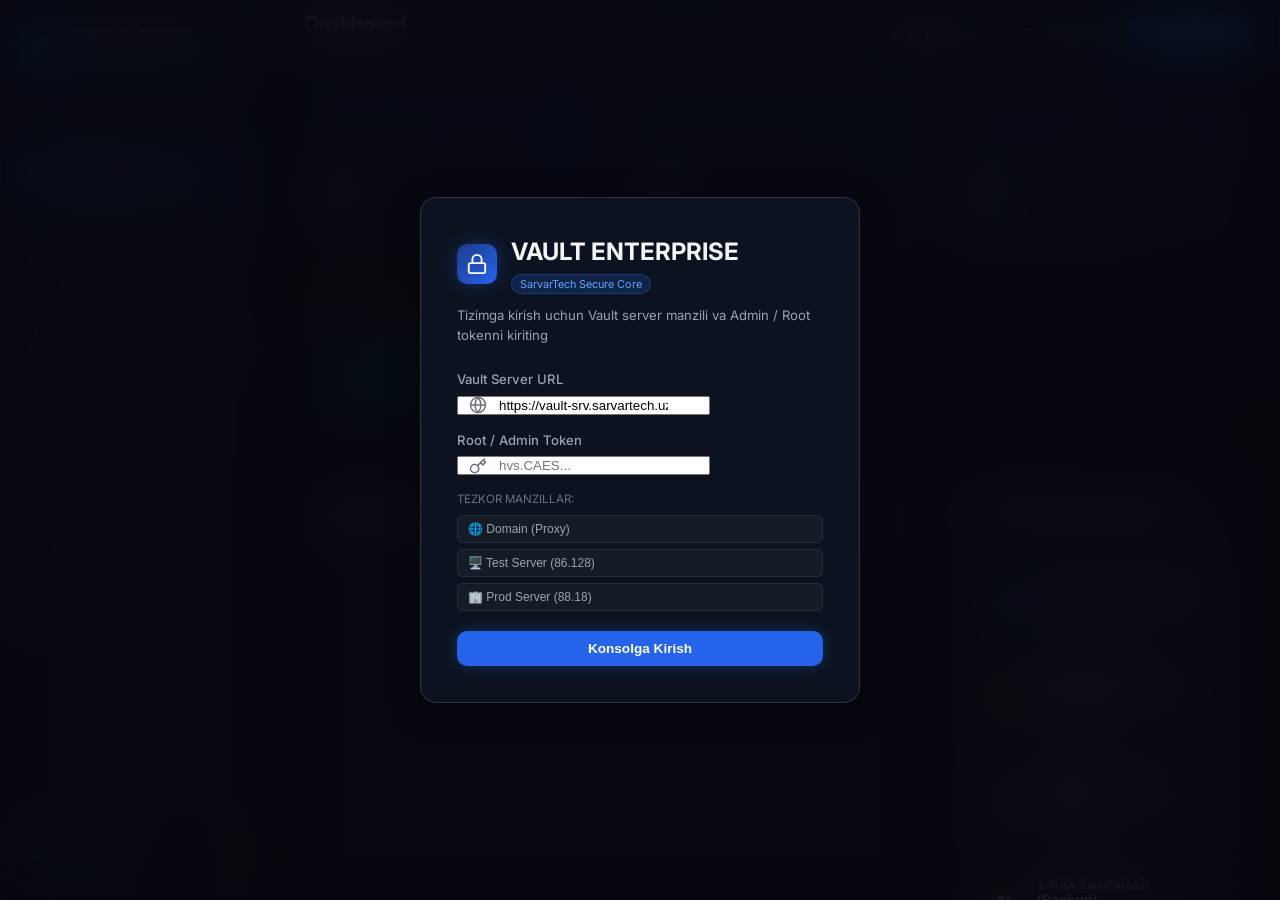
<file: web/index.html>
<!DOCTYPE html>
<html lang="uz" class="dark">
<head>
  <meta charset="UTF-8">
  <meta name="viewport" content="width=device-width, initial-scale=1.0">
  <title>Vault Enterprise Web Console - SarvarTech</title>
  <link rel="preconnect" href="https://fonts.googleapis.com">
  <link rel="preconnect" href="https://fonts.gstatic.com" crossorigin>
  <link href="https://fonts.googleapis.com/css2?family=Inter:wght@300;400;500;600;700;800&family=JetBrains+Mono:wght@400;500;600&family=Outfit:wght@500;600;700;800&display=swap" rel="stylesheet">
  <link rel="stylesheet" href="css/style.css">
</head>
<body>
  <!-- Global Toast Notifications -->
  <div id="toast-container" class="toast-container"></div>

  <!-- Authentication Modal / Overlay (If not logged in) -->
  <div id="auth-modal" class="auth-modal-overlay">
    <div class="auth-card glass-panel animate-fade-in">
      <div class="auth-brand">
        <div class="logo-icon glow-blue">
          <svg viewBox="0 0 24 24" fill="none" stroke="currentColor" stroke-width="2"><rect x="3" y="11" width="18" height="11" rx="2" ry="2"></rect><path d="M7 11V7a5 5 0 0 1 10 0v4"></path></svg>
        </div>
        <div class="brand-text">
          <h2>VAULT ENTERPRISE</h2>
          <span class="badge badge-brand">SarvarTech Secure Core</span>
        </div>
      </div>
      <p class="auth-subtitle">Tizimga kirish uchun Vault server manzili va Admin / Root tokenni kiriting</p>

      <form id="login-form" class="auth-form">
        <div class="form-group">
          <label for="auth-vault-addr">Vault Server URL</label>
          <div class="input-with-icon">
            <svg class="input-icon" viewBox="0 0 24 24" fill="none" stroke="currentColor" stroke-width="2"><circle cx="12" cy="12" r="10"></circle><line x1="2" y1="12" x2="22" y2="12"></line><path d="M12 2a15.3 15.3 0 0 1 4 10 15.3 15.3 0 0 1-4 10 15.3 15.3 0 0 1-4-10 15.3 15.3 0 0 1 4-10z"></path></svg>
            <input type="text" id="auth-vault-addr" placeholder="https://vault-srv.sarvartech.uz" value="https://vault-srv.sarvartech.uz" required>
          </div>
        </div>

        <div class="form-group">
          <label for="auth-vault-token">Root / Admin Token</label>
          <div class="input-with-icon">
            <svg class="input-icon" viewBox="0 0 24 24" fill="none" stroke="currentColor" stroke-width="2"><path d="M21 2l-2 2m-7.61 7.61a5.5 5.5 0 1 1-7.778 7.778 5.5 5.5 0 0 1 7.777-7.777zm0 0L15.5 7.5m0 0l3 3L22 7l-3-3m-3.5 3.5L19 4"></path></svg>
            <input type="password" id="auth-vault-token" placeholder="hvs.CAES..." required autocomplete="off">
            <button type="button" class="btn-icon toggle-password" onclick="togglePasswordVisibility('auth-vault-token')">
              <svg viewBox="0 0 24 24" fill="none" stroke="currentColor" stroke-width="2"><path d="M1 12s4-8 11-8 11 8 11 8-4 8-11 8-11-8-11-8z"></path><circle cx="12" cy="12" r="3"></circle></svg>
            </button>
          </div>
        </div>

        <div class="quick-servers">
          <span class="quick-title">Tezkor manzillar:</span>
          <button type="button" class="btn-chip" onclick="setQuickAddr('https://vault-srv.sarvartech.uz')">🌐 Domain (Proxy)</button>
          <button type="button" class="btn-chip" onclick="setQuickAddr('http://192.168.86.128:8200')">🖥️ Test Server (86.128)</button>
          <button type="button" class="btn-chip" onclick="setQuickAddr('http://192.168.88.18:8200')">🏢 Prod Server (88.18)</button>
        </div>

        <button type="submit" id="btn-login-submit" class="btn btn-primary btn-block">
          <span class="btn-text">Konsolga Kirish</span>
          <span class="btn-spinner hidden"></span>
        </button>
      </form>
    </div>
  </div>

  <!-- Main App Layout -->
  <div class="app-layout" id="app-layout">
    <!-- Sidebar -->
    <aside class="sidebar glass-panel">
      <div class="sidebar-header">
        <div class="logo-box">
          <div class="logo-icon glow-blue">
            <svg viewBox="0 0 24 24" fill="none" stroke="currentColor" stroke-width="2"><rect x="3" y="11" width="18" height="11" rx="2" ry="2"></rect><path d="M7 11V7a5 5 0 0 1 10 0v4"></path></svg>
          </div>
          <div>
            <h1 class="logo-title">VAULT CORE</h1>
            <span class="logo-subtitle">SarvarTech Enterprise</span>
          </div>
        </div>
      </div>

      <!-- Navigation Tabs -->
      <nav class="sidebar-nav">
        <div class="nav-section-label">ASOSIY BOSHQARUV</div>
        <button class="nav-item active" data-tab="dashboard" onclick="switchTab('dashboard')">
          <svg viewBox="0 0 24 24" fill="none" stroke="currentColor" stroke-width="2"><rect x="3" y="3" width="7" height="7"></rect><rect x="14" y="3" width="7" height="7"></rect><rect x="14" y="14" width="7" height="7"></rect><rect x="3" y="14" width="7" height="7"></rect></svg>
          <span>Dashboard & Xulosa</span>
        </button>

        <button class="nav-item" data-tab="secrets" onclick="switchTab('secrets')">
          <svg viewBox="0 0 24 24" fill="none" stroke="currentColor" stroke-width="2"><path d="M22 19a2 2 0 0 1-2 2H4a2 2 0 0 1-2-2V5a2 2 0 0 1 2-2h5l2 3h9a2 2 0 0 1 2 2z"></path></svg>
          <span>Tashkilotlar & Secretlar</span>
          <span class="nav-badge" id="badge-secrets-count">0</span>
        </button>

        <button class="nav-item" data-tab="wizard-create" onclick="switchTab('wizard-create')">
          <svg viewBox="0 0 24 24" fill="none" stroke="currentColor" stroke-width="2"><circle cx="12" cy="12" r="10"></circle><line x1="12" y1="8" x2="12" y2="16"></line><line x1="8" y1="12" x2="16" y2="12"></line></svg>
          <span>➕ Yangi Secret Qo'shish</span>
        </button>

        <div class="nav-section-label">XAVFSIZLIK & RUXSATLAR</div>
        <button class="nav-item" data-tab="tokens" onclick="switchTab('tokens')">
          <svg viewBox="0 0 24 24" fill="none" stroke="currentColor" stroke-width="2"><circle cx="12" cy="12" r="10"></circle><path d="M16 8h-6a2 2 0 1 0 0 4h4a2 2 0 1 1 0 4H8"></path><line x1="12" y1="6" x2="12" y2="8"></line><line x1="12" y1="16" x2="12" y2="18"></line></svg>
          <span>Client Tokenlar</span>
          <span class="nav-badge" id="badge-tokens-count">0</span>
        </button>

        <button class="nav-item" data-tab="approles" onclick="switchTab('approles')">
          <svg viewBox="0 0 24 24" fill="none" stroke="currentColor" stroke-width="2"><rect x="4" y="4" width="16" height="16" rx="2" ry="2"></rect><rect x="9" y="9" width="6" height="6"></rect><line x1="9" y1="1" x2="9" y2="4"></line><line x1="15" y1="1" x2="15" y2="4"></line><line x1="9" y1="20" x2="9" y2="23"></line><line x1="15" y1="20" x2="15" y2="23"></line><line x1="20" y1="9" x2="23" y2="9"></line><line x1="20" y1="14" x2="23" y2="14"></line><line x1="1" y1="9" x2="4" y2="9"></line><line x1="1" y1="14" x2="4" y2="14"></line></svg>
          <span>Mikroservis AppRole</span>
        </button>

        <button class="nav-item" data-tab="policies" onclick="switchTab('policies')">
          <svg viewBox="0 0 24 24" fill="none" stroke="currentColor" stroke-width="2"><path d="M12 22s8-4 8-10V5l-8-3-8 3v7c0 6 8 10 8 10z"></path></svg>
          <span>ACL Policy Xavfsizlik</span>
        </button>

        <div class="nav-section-label">MONITORING & TIZIM</div>
        <button class="nav-item" data-tab="audit" onclick="switchTab('audit')">
          <svg viewBox="0 0 24 24" fill="none" stroke="currentColor" stroke-width="2"><polyline points="22 12 18 12 15 21 9 3 6 12 2 12"></polyline></svg>
          <span>Real-time Audit Log</span>
        </button>

        <button class="nav-item" data-tab="backup" onclick="switchTab('backup')">
          <svg viewBox="0 0 24 24" fill="none" stroke="currentColor" stroke-width="2"><path d="M21 15v4a2 2 0 0 1-2 2H5a2 2 0 0 1-2-2v-4"></path><polyline points="7 10 12 15 17 10"></polyline><line x1="12" y1="15" x2="12" y2="3"></line></svg>
          <span>Zaxiralash (Backup)</span>
        </button>

        <button class="nav-item" data-tab="doctor" onclick="switchTab('doctor')">
          <svg viewBox="0 0 24 24" fill="none" stroke="currentColor" stroke-width="2"><path d="M22 12h-4l-3 9L9 3l-3 9H2"></path></svg>
          <span>Production Doctor</span>
        </button>
      </nav>

      <!-- Sidebar Footer (Active server & Logout) -->
      <div class="sidebar-footer">
        <div class="server-status-pill">
          <span class="status-indicator online"></span>
          <div class="status-info">
            <span class="current-server-label" id="current-server-display">https://vault-srv...</span>
            <span class="current-user-label" id="current-user-display">root (admin)</span>
          </div>
        </div>
        <button class="btn-logout" title="Chiqish" onclick="logout()">
          <svg viewBox="0 0 24 24" fill="none" stroke="currentColor" stroke-width="2"><path d="M9 21H5a2 2 0 0 1-2-2V5a2 2 0 0 1 2-2h4"></path><polyline points="16 17 21 12 16 7"></polyline><line x1="21" y1="12" x2="9" y2="12"></line></svg>
        </button>
      </div>
    </aside>

    <!-- Main Content Area -->
    <main class="main-content">
      <!-- Top Bar -->
      <header class="topbar glass-panel">
        <div class="topbar-left">
          <h2 class="page-title" id="page-title">Dashboard</h2>
          <span class="breadcrumb" id="page-breadcrumb">Boshqaruv / Umumiy Ko'rinish</span>
        </div>

        <div class="topbar-search" onclick="openSpotlightSearch()">
          <svg class="search-icon" viewBox="0 0 24 24" fill="none" stroke="currentColor" stroke-width="2"><circle cx="11" cy="11" r="8"></circle><line x1="21" y1="21" x2="16.65" y2="16.65"></line></svg>
          <input type="text" id="global-search" placeholder="1000+ secretlar, tashkilot yoki kalitlarni qidirish..." readonly>
          <span class="search-shortcut">Ctrl+K</span>
        </div>

        <div class="topbar-actions">
          <button class="btn btn-outline btn-sm" onclick="openPwdGenModal()" title="Kriptografik kuchli parol generatsiyasi">
            <svg viewBox="0 0 24 24" fill="none" stroke="currentColor" stroke-width="2"><rect x="3" y="11" width="18" height="11" rx="2" ry="2"></rect><path d="M7 11V7a5 5 0 0 1 10 0v4"></path></svg>
            <span>🎲 Generator</span>
          </button>
          <button class="btn btn-outline btn-sm" onclick="refreshCurrentTab()">
            <svg viewBox="0 0 24 24" fill="none" stroke="currentColor" stroke-width="2"><polyline points="23 4 23 10 17 10"></polyline><polyline points="1 20 1 14 7 14"></polyline><path d="M3.51 9a9 9 0 0 1 14.85-3.36L23 10M1 14l4.64 4.36A9 9 0 0 0 20.49 15"></path></svg>
            <span>Yangilash</span>
          </button>
          <button class="btn btn-primary btn-sm" onclick="openCreateSecretModal()">
            <svg viewBox="0 0 24 24" fill="none" stroke="currentColor" stroke-width="2"><line x1="12" y1="5" x2="12" y2="19"></line><line x1="5" y1="12" x2="19" y2="12"></line></svg>
            <span>Yangi Secret</span>
          </button>
        </div>
      </header>

      <!-- Scrollable Tab Content Container -->
      <div class="tab-viewport">

        <!-- ================= TAB: DASHBOARD ================= -->
        <section id="tab-dashboard" class="tab-pane active">
          <!-- Stat Cards Grid -->
          <div class="stats-grid">
            <div class="stat-card glass-panel border-accent-blue">
              <div class="stat-header">
                <span class="stat-title">Jami Tashkilotlar</span>
                <div class="stat-icon-wrapper blue">
                  <svg viewBox="0 0 24 24" fill="none" stroke="currentColor" stroke-width="2"><path d="M3 21h18M3 7v14M21 7v14M6 11h2M6 15h2M10 11h2M10 15h2M14 11h2M14 15h2M18 11h2M18 15h2M9 3h6v4H9z"></path></svg>
                </div>
              </div>
              <div class="stat-value" id="stat-orgs">0</div>
              <div class="stat-meta">Bank departamentlari & kompaniyalar</div>
            </div>

            <div class="stat-card glass-panel border-accent-emerald">
              <div class="stat-header">
                <span class="stat-title">Faol Servislar & Secretlar</span>
                <div class="stat-icon-wrapper emerald">
                  <svg viewBox="0 0 24 24" fill="none" stroke="currentColor" stroke-width="2"><path d="M21 16V8a2 2 0 0 0-1-1.73l-7-4a2 2 0 0 0-2 0l-7 4A2 2 0 0 0 3 8v8a2 2 0 0 0 1 1.73l7 4a2 2 0 0 0 2 0l7-4A2 2 0 0 0 21 16z"></path></svg>
                </div>
              </div>
              <div class="stat-value" id="stat-secrets">0</div>
              <div class="stat-meta">KV-v2 Shifrlangan kalitlar</div>
            </div>

            <div class="stat-card glass-panel border-accent-purple">
              <div class="stat-header">
                <span class="stat-title">Faol Client Tokenlar</span>
                <div class="stat-icon-wrapper purple">
                  <svg viewBox="0 0 24 24" fill="none" stroke="currentColor" stroke-width="2"><path d="M21 2l-2 2m-7.61 7.61a5.5 5.5 0 1 1-7.778 7.778 5.5 5.5 0 0 1 7.777-7.777zm0 0L15.5 7.5m0 0l3 3L22 7l-3-3m-3.5 3.5L19 4"></path></svg>
                </div>
              </div>
              <div class="stat-value" id="stat-tokens">0</div>
              <div class="stat-meta">Dasturchilar & CI/CD tokenlari</div>
            </div>

            <div class="stat-card glass-panel border-accent-amber">
              <div class="stat-header">
                <span class="stat-title">Vault Status & Muhr</span>
                <div class="stat-icon-wrapper amber">
                  <svg viewBox="0 0 24 24" fill="none" stroke="currentColor" stroke-width="2"><rect x="3" y="11" width="18" height="11" rx="2" ry="2"></rect><path d="M7 11V7a5 5 0 0 1 10 0v4"></path></svg>
                </div>
              </div>
              <div class="stat-value text-emerald" id="stat-seal">OCHIQ</div>
              <div class="stat-meta" id="stat-version">Auto-Unseal faol</div>
            </div>
          </div>

          <!-- Quick Action Panels & Tree Preview -->
          <div class="dashboard-split">
            <div class="card glass-panel flex-2">
              <div class="card-header">
                <h3 class="card-title">🏢 Tashkilotlar & Servislar Strukturasi</h3>
                <button class="btn btn-sm btn-outline" onclick="switchTab('secrets')">Barchasini ko'rish →</button>
              </div>
              <div class="card-body">
                <div id="dashboard-tree-container" class="tree-preview-list">
                  <div class="skeleton-row"></div>
                  <div class="skeleton-row"></div>
                  <div class="skeleton-row"></div>
                </div>
              </div>
            </div>

            <div class="card glass-panel flex-1">
              <div class="card-header">
                <h3 class="card-title">⚡ 1-Klikda Tezkor Amallar</h3>
              </div>
              <div class="card-body quick-actions-list">
                <button class="quick-action-btn" onclick="openCreateOrgModal()">
                  <div class="action-icon blue">➕</div>
                  <div class="action-info">
                    <strong>Yangi Tashkilot Qo'shish</strong>
                    <span>Kompaniya yoki departament yaratish</span>
                  </div>
                </button>

                <button class="quick-action-btn" onclick="openCreateSecretModal()">
                  <div class="action-icon emerald">🔑</div>
                  <div class="action-info">
                    <strong>Yangi Servis & Parol Generatsiyasi</strong>
                    <span>API, DB, Redis, Pay shablonlari bilan</span>
                  </div>
                </button>

                <button class="quick-action-btn" onclick="openCreateTokenModal()">
                  <div class="action-icon purple">🎟</div>
                  <div class="action-info">
                    <strong>Dasturchiga Token Yaratish</strong>
                    <span>1-martalik Bootstrap (num_uses), TTL & AppRole</span>
                  </div>
                </button>

                <button class="quick-action-btn" onclick="createInstantBackup()">
                  <div class="action-icon amber">💾</div>
                  <div class="action-info">
                    <strong>1-Klik Zaxiralash (Backup)</strong>
                    <span>Barcha ma'lumotlarni shifrlab yuklab olish</span>
                  </div>
                </button>
              </div>
            </div>
          </div>
        </section>

        <!-- ================= TAB: SECRETS EXPLORER ================= -->
        <section id="tab-secrets" class="tab-pane">
          <div class="secrets-explorer-layout">
            <!-- Left Column: Organizations & Services Tree -->
            <div class="explorer-sidebar glass-panel">
              <div class="explorer-header">
                <div class="flex-between">
                  <h3 class="panel-subtitle">Tashkilotlar</h3>
                  <button class="btn btn-xs btn-primary" onclick="openCreateOrgModal()">+ Yangi Org</button>
                </div>
                <div class="tree-filter">
                  <input type="text" id="tree-search-input" placeholder="Servisni filtrlash..." oninput="filterServiceTree(this.value)">
                </div>
              </div>
              <div class="explorer-tree" id="explorer-tree">
                <!-- Dynamically populated -->
              </div>
            </div>

            <!-- Right Column: Secret Inspector & Key/Value Editor -->
            <div class="explorer-main glass-panel">
              <div id="secret-empty-state" class="empty-state">
                <div class="empty-icon">📂</div>
                <h3>Servisni tanlang</h3>
                <p>Chapdagi ro'yxatdan tashkilot yoki servisni tanlang, yoki yangi servis qo'shing.</p>
                <button class="btn btn-primary" onclick="openCreateSecretModal()">+ Yangi Servis Yaratish</button>
              </div>

              <div id="secret-details-container" class="secret-details-container hidden">
                <!-- Secret Top Bar -->
                <div class="secret-details-header">
                  <div class="secret-header-info">
                    <div class="path-badge">
                      <span class="path-icon">🔑</span>
                      <span id="secret-display-path" class="path-text">secret/data/...</span>
                      <button class="btn-copy-sm" onclick="copyText(document.getElementById('secret-display-path').innerText)" title="Yo'ldan nusxa olish">
                        <svg viewBox="0 0 24 24" fill="none" stroke="currentColor" stroke-width="2"><rect x="9" y="9" width="13" height="13" rx="2" ry="2"></rect><path d="M5 15H4a2 2 0 0 1-2-2V4a2 2 0 0 1 2-2h9a2 2 0 0 1 2 2v1"></path></svg>
                      </button>
                    </div>
                    <div class="secret-meta-chips" id="secret-meta-chips">
                      <!-- Version, updated time, bound IP -->
                    </div>
                  </div>

                  <div class="secret-header-actions">
                    <button class="btn btn-sm btn-outline" onclick="testCurrentSecretAccess()" title="Ushbu secretni dasturchi kabi o'qib ko'rish">
                      <svg viewBox="0 0 24 24" fill="none" stroke="currentColor" stroke-width="2"><circle cx="12" cy="12" r="10"></circle><polygon points="10 8 16 12 10 16 10 8"></polygon></svg>
                      <span>🧪 Jonli Test</span>
                    </button>
                    <button class="btn btn-sm btn-outline" onclick="openHandoverModalForCurrent()">
                      <svg viewBox="0 0 24 24" fill="none" stroke="currentColor" stroke-width="2"><path d="M4 12v8a2 2 0 0 0 2 2h12a2 2 0 0 0 2-2v-8"></path><polyline points="16 6 12 2 8 6"></polyline><line x1="12" y1="2" x2="12" y2="15"></line></svg>
                      <span>Dasturchiga Berish</span>
                    </button>
                    <button class="btn btn-sm btn-primary" onclick="saveSecretChanges()">
                      <svg viewBox="0 0 24 24" fill="none" stroke="currentColor" stroke-width="2"><path d="M19 21H5a2 2 0 0 1-2-2V5a2 2 0 0 1 2-2h11l5 5v11a2 2 0 0 1-2 2z"></path><polyline points="17 21 17 13 7 13 7 21"></polyline><polyline points="7 3 7 8 15 8"></polyline></svg>
                      <span>O'zgarishlarni Saqlash</span>
                    </button>
                    <button class="btn btn-sm btn-danger" onclick="deleteCurrentSecret()">
                      <svg viewBox="0 0 24 24" fill="none" stroke="currentColor" stroke-width="2"><polyline points="3 6 5 6 21 6"></polyline><path d="M19 6v14a2 2 0 0 1-2 2H7a2 2 0 0 1-2-2V6m3 0V4a2 2 0 0 1 2-2h4a2 2 0 0 1 2 2v2"></path></svg>
                      <span>O'chirish</span>
                    </button>
                  </div>
                </div>

                <!-- Live Test Alert Box (Hidden by default, shown when test is run) -->
                <div id="secret-test-alert" class="test-result-box hidden animate-fade-in mb-3">
                  <div class="flex-between">
                    <div class="flex-row">
                      <span id="secret-test-status-badge" class="test-badge badge-success">HTTP 200 OK</span>
                      <strong id="secret-test-title">So'rov muvaffaqiyatli bajarildi</strong>
                      <span id="secret-test-latency" class="text-dim text-xs">(12.4 ms)</span>
                    </div>
                    <button class="btn-close-sm" onclick="document.getElementById('secret-test-alert').classList.add('hidden')">&times;</button>
                  </div>
                  <pre id="secret-test-payload" class="code-preview-block mt-2"></pre>
                </div>

                <!-- Security & Access Policy Bar (Zero-Trust) -->
                <div class="source-ip-banner flex-between">
                  <div class="ip-info">
                    <span class="ip-icon">🛡️</span>
                    <div>
                      <strong>Xavfsizlik Modeli:</strong>
                      <span id="current-bound-ip-display">Zero-Trust ACL & Dynamic Bootstrap Token / AppRole</span>
                    </div>
                  </div>
                  <div class="flex-row gap-2">
                    <button type="button" class="btn btn-xs btn-outline" onclick="openTokenModalForCurrent()">🔑 Token Olish</button>
                    <button type="button" class="btn btn-xs btn-outline" onclick="openAppRoleModalForCurrent()">🤖 AppRole Tayyorlash</button>
                  </div>
                </div>

                <!-- View Mode Switcher Toolbar -->
                <div class="secret-view-toolbar flex-between mb-2">
                  <div class="btn-group">
                    <button type="button" id="btn-view-table" class="btn btn-xs btn-outline active" onclick="switchSecretViewMode('table')">📋 Jadval Ko'rinishi</button>
                    <button type="button" id="btn-view-raw" class="btn btn-xs btn-outline" onclick="switchSecretViewMode('raw')">{ } Raw JSON</button>
                  </div>
                  <div class="flex-row gap-2">
                    <button type="button" class="btn btn-xs btn-outline" onclick="copyCurrentSecretJSON()">
                      <span>📋 JSON Nusxalash</span>
                    </button>
                  </div>
                </div>

                <!-- Key Value Pairs Table -->
                <div id="kv-table-container" class="kv-table-wrapper">
                  <div class="kv-table-header">
                    <h4>Secret Kalitlari va Qiymatlari</h4>
                    <div class="kv-header-tools">
                      <button class="btn btn-xs btn-outline" onclick="toggleAllPasswords()">
                        <span id="btn-toggle-all-text">👁 Barchasini Ko'rsatish</span>
                      </button>
                      <button class="btn btn-xs btn-secondary" onclick="addKVRow()">
                        ➕ Maydon Qo'shish
                      </button>
                    </div>
                  </div>

                  <table class="kv-table" id="kv-table">
                    <thead>
                      <tr>
                        <th width="30%">Kalit (Key)</th>
                        <th width="50%">Qiymat (Value)</th>
                        <th width="20%">Amallar</th>
                      </tr>
                    </thead>
                    <tbody id="kv-table-body">
                      <!-- Dynamic rows -->
                    </tbody>
                  </table>
                </div>

                <!-- Raw JSON Editor View (Hidden by default) -->
                <div id="raw-json-container" class="raw-json-wrapper hidden">
                  <div class="flex-between mb-2">
                    <span class="text-xs text-dim">JSON formatida to'g'ridan-to'g'ri tahrirlashingiz yoki boshqa joydan nusxa ko'chirib qo'yishingiz mumkin:</span>
                    <button type="button" class="btn btn-xs btn-outline" onclick="formatRawJSON()">Formatlash (Prettify)</button>
                  </div>
                  <textarea id="raw-json-textarea" class="code-editor" rows="14" spellcheck="false" oninput="validateRawJSON()"></textarea>
                  <div class="flex-between mt-2">
                    <span id="raw-json-status" class="text-xs text-emerald">✔ Format to'g'ri (Valid JSON)</span>
                    <button type="button" class="btn btn-sm btn-primary" onclick="saveRawJSONChanges()">JSON dan Saqlash</button>
                  </div>
                </div>
              </div>
            </div>
          </div>
        </section>

        <!-- ================= TAB: CREATE NEW SECRET ================= -->
        <section id="tab-wizard-create" class="tab-pane">
          <div class="wizard-container glass-panel animate-fade-in">
            <div class="wizard-header">
              <h2>➕ Yangi Servis & Secret Yaratish</h2>
              <p>Tashkilot va servis nomini belgilang. Kerakli kalitlar va qiymatlarni administrator sifatida erkin kiriting.</p>
            </div>

            <form id="wizard-form" class="wizard-form" onsubmit="handleWizardSubmit(event)">
              <div class="form-row">
                <div class="form-group flex-1">
                  <label for="wz-org-select">Tashkilot (Organization)</label>
                  <div class="flex-row">
                    <select id="wz-org-select" class="form-control" required>
                      <!-- populated dynamically -->
                    </select>
                    <button type="button" class="btn btn-outline" onclick="openCreateOrgModal()">+ Yangi Org</button>
                  </div>
                </div>

                <div class="form-group flex-1">
                  <label for="wz-service-name">Servis Nomi (Service Name)</label>
                  <input type="text" id="wz-service-name" class="form-control" placeholder="masalan: billing, core-api, auth-srv" required pattern="[a-zA-Z0-9_\-\.]+" title="Faqat lotin harflari, raqamlar, tire va pastki chiziq">
                </div>
              </div>

              <div class="source-ip-banner mb-3">
                <div class="ip-info">
                  <span class="ip-icon">🛡️</span>
                  <div>
                    <strong>Zero-Trust Tarmoq Xavfsizligi (NAT / Microservice):</strong>
                    <div class="text-xs text-dim mt-1">
                      Ilovalar turli tarmoq va NAT orqali ulanishi sababli, cheklovlar IP manzilga emas, 
                      <strong>Token Use Limit (1-martalik bootstrap token)</strong>, <strong>Qisqa muddatli TTL</strong> va <strong>AppRole Dual-Key</strong> orqali boshqariladi.
                    </div>
                  </div>
                </div>
              </div>

              <!-- Administrator Custom Key-Value Table -->
              <div class="form-group">
                <div class="flex-between mb-2">
                  <div>
                    <label>Secret Maydonlari (Kalit va Qiymatlar):</label>
                    <span class="text-xs text-dim" style="display: block;">Administrator kerakli parametrlarni o'zi kiritadi</span>
                  </div>
                  <div class="flex-row gap-2">
                    <button type="button" class="btn btn-xs btn-outline" onclick="toggleWizardValuesVisibility()">👁 Ko'rsatish/Yashirish</button>
                    <button type="button" class="btn btn-xs btn-secondary" onclick="addWizardCustomRow()">➕ Maydon Qo'shish</button>
                  </div>
                </div>

                <div class="kv-table-wrapper">
                  <table class="kv-table" id="wizard-kv-table">
                    <thead>
                      <tr>
                        <th width="35%">Kalit (Key)</th>
                        <th width="45%">Qiymat (Value)</th>
                        <th width="20%">Amallar</th>
                      </tr>
                    </thead>
                    <tbody id="wizard-kv-body">
                      <!-- Dynamic administrator-entered rows -->
                    </tbody>
                  </table>
                </div>
              </div>

              <div class="wizard-footer mt-4">
                <button type="submit" class="btn btn-primary btn-lg">
                  <span>🚀 Secretni Yaratish va Shifrlash</span>
                </button>
              </div>
            </form>
          </div>
        </section>

        <!-- ================= TAB: TOKENS ================= -->
        <section id="tab-tokens" class="tab-pane">
          <div class="card glass-panel">
            <div class="card-header flex-between">
              <div>
                <h3 class="card-title">🎟 Client Tokenlar Boshqaruvi</h3>
                <span class="card-subtitle">Dasturchilar va mikroservislar uchun ruxsat etilgan xavfsiz tokenlar</span>
              </div>
              <button class="btn btn-primary" onclick="openCreateTokenModal()">+ Yangi Token Yaratish</button>
            </div>
            <div class="card-body">
              <table class="data-table" id="tokens-table">
                <thead>
                  <tr>
                    <th>Display Name</th>
                    <th>Biriktirilgan Policy</th>
                    <th>Qolgan Muddat (TTL)</th>
                    <th>Accessor ID</th>
                    <th>Amallar</th>
                  </tr>
                </thead>
                <tbody id="tokens-table-body">
                  <!-- Populated via API -->
                </tbody>
              </table>
            </div>
          </div>
        </section>

        <!-- ================= TAB: APPROLES ================= -->
        <section id="tab-approles" class="tab-pane">
          <div class="card glass-panel">
            <div class="card-header flex-between">
              <div>
                <h3 class="card-title">🤖 Mikroservislar uchun AppRole Boshqaruvi</h3>
                <span class="card-subtitle">Role ID & Secret ID orqali avtomatlashtirilgan kirish (Backend & CI/CD)</span>
              </div>
              <button class="btn btn-primary" onclick="openCreateAppRoleModal()">+ Yangi AppRole</button>
            </div>
            <div class="card-body">
              <table class="data-table" id="approles-table">
                <thead>
                  <tr>
                    <th>Role Nomi</th>
                    <th>Policy</th>
                    <th>Role ID</th>
                    <th>Token TTL</th>
                    <th>Amallar</th>
                  </tr>
                </thead>
                <tbody id="approles-table-body">
                  <!-- Populated via API -->
                </tbody>
              </table>
            </div>
          </div>
        </section>

        <!-- ================= TAB: POLICIES ================= -->
        <section id="tab-policies" class="tab-pane">
          <div class="policies-layout">
            <div class="policies-list-panel glass-panel">
              <div class="panel-header flex-between">
                <h4>Mavjud ACL Policy'lar</h4>
                <button class="btn btn-xs btn-primary" onclick="openCreatePolicyModal()">+ Yangi Policy</button>
              </div>
              <div class="p-2 border-bottom-subtle">
                <input type="text" id="policy-search-input" class="form-control" style="font-size: 0.8rem; padding: 6px 10px;" placeholder="Policy nomini filtrlash..." oninput="filterPoliciesList(this.value)">
              </div>
              <ul class="policy-items" id="policy-items-list">
                <!-- dynamic -->
              </ul>
            </div>
            <div class="policy-editor-panel glass-panel">
              <div class="panel-header flex-between">
                <div>
                  <h4 id="policy-view-title">Policy Mazmuni</h4>
                  <span id="policy-view-subtitle" class="text-xs text-dim">Chapdagi ro'yxatdan policy tanlang</span>
                </div>
                <div id="policy-actions-group" class="flex-row hidden">
                  <button class="btn btn-sm btn-outline" id="btn-policy-toggle-edit" onclick="togglePolicyEditMode()">✏️ Tahrirlash</button>
                  <button class="btn btn-sm btn-primary hidden" id="btn-policy-save" onclick="savePolicyChanges()">💾 Saqlash</button>
                  <button class="btn btn-sm btn-danger" id="btn-policy-delete" onclick="deleteSelectedPolicy()">🗑 O'chirish</button>
                </div>
              </div>
              <div class="policy-editor-wrapper">
                <textarea id="policy-editor-content" class="code-editor" readonly spellcheck="false" placeholder="Chapdagi ro'yxatdan policy tanlang..."></textarea>
              </div>
            </div>
          </div>
        </section>

        <!-- ================= TAB: AUDIT LOG ================= -->
        <section id="tab-audit" class="tab-pane">
          <div class="card glass-panel">
            <div class="card-header flex-between">
              <div>
                <h3 class="card-title">📜 Real-time Audit & Access Monitor</h3>
                <span class="card-subtitle">Serverga bo'lgan har bir murojaat, IP manzili va ruxsatlar tarixi</span>
              </div>
              <button class="btn btn-sm btn-outline" onclick="loadAuditLogs()">
                <span>Yangilash</span>
              </button>
            </div>
            <div class="card-body">
              <div class="table-responsive">
                <table class="data-table audit-table" id="audit-table">
                  <thead>
                    <tr>
                      <th>Vaqt (UTC)</th>
                      <th>Client IP</th>
                      <th>Metod</th>
                      <th>Secret Yo'li</th>
                      <th>Auth Identity</th>
                      <th>Holat</th>
                    </tr>
                  </thead>
                  <tbody id="audit-table-body">
                    <!-- Dynamic -->
                  </tbody>
                </table>
              </div>
            </div>
          </div>
        </section>

        <!-- ================= TAB: BACKUP ================= -->
        <section id="tab-backup" class="tab-pane">
          <div class="backup-grid">
            <div class="card glass-panel">
              <div class="card-header">
                <h3 class="card-title">💾 1-Klik Zaxira Nusxasini Yaratish (Backup)</h3>
                <span class="card-subtitle">Barcha tashkilotlar, servislar va parollarni shifrlangan JSON ko'rinishida yuklab oling</span>
              </div>
              <div class="card-body">
                <p class="mb-4">Ushbu amal barcha KV-v2 secret ma'lumotlarini arxivlab, kompyuteringizga xavfsiz fayl sifatida saqlaydi.</p>
                <button class="btn btn-primary btn-lg" onclick="downloadBackupFile()">
                  <span>📥 Zaxira Faylini Yuklab Olish</span>
                </button>
              </div>
            </div>

            <div class="card glass-panel">
              <div class="card-header">
                <h3 class="card-title">🔄 Zaxiradan Qayta Tiklash (Restore)</h3>
                <span class="card-subtitle">Avval yuklab olingan zaxira faylidan ma'lumotlarni qayta tiklang</span>
              </div>
              <div class="card-body">
                <p class="mb-4 text-warning">Diqqat! Qayta tiklash mavjud secretlarni yangilaydi yoki yetishmayotganlarini qo'shadi.</p>
                <input type="file" id="restore-file-input" accept=".json" class="form-control mb-3">
                <button class="btn btn-warning btn-lg" onclick="handleRestoreUpload()">
                  <span>📤 Fayldan Qayta Tiklash</span>
                </button>
              </div>
            </div>
          </div>
        </section>

        <!-- ================= TAB: DOCTOR ================= -->
        <section id="tab-doctor" class="tab-pane">
          <div class="card glass-panel">
            <div class="card-header flex-between">
              <div>
                <h3 class="card-title">🩺 Production Doctor Diagnostikasi</h3>
                <span class="card-subtitle">Tizim holati, auto-unseal xizmati va tarmoq parametrlarini tekshirish</span>
              </div>
              <button class="btn btn-sm btn-outline" onclick="runProductionDoctor()">Qayta Tekshirish</button>
            </div>
            <div class="card-body">
              <div class="doctor-checks-list" id="doctor-checks-list">
                <!-- Populated via API -->
              </div>
            </div>
          </div>
        </section>

      </div>
    </main>
  </div>

  <!-- ================= MODALS ================= -->

  <!-- 1. Handover Card Modal (Dasturchiga beriladigan tayyor blok) -->
  <div id="modal-handover" class="modal-overlay hidden">
    <div class="modal-card modal-lg glass-panel animate-scale-up">
      <div class="modal-header">
        <div class="flex-row">
          <span class="modal-icon emerald">🏷️</span>
          <div>
            <h3>Dasturchiga Beriladigan Blok</h3>
            <span class="modal-subtitle">Shu ma'lumotlarni ko'chirib (Copy) dasturchiga yuborasiz</span>
          </div>
        </div>
        <button class="btn-close" onclick="closeModal('modal-handover')">&times;</button>
      </div>
      <div class="modal-body">
        <div class="handover-box" id="handover-box">
          <div class="handover-field">
            <label>Server manzili (URL):</label>
            <div class="copy-input-group">
              <input type="text" id="handover-url" readonly>
              <button class="btn-copy" onclick="copyInput('handover-url')">Copy</button>
            </div>
          </div>

          <div class="handover-field" id="handover-token-field">
            <label>Client Token:</label>
            <div class="copy-input-group">
              <input type="text" id="handover-token" readonly>
              <button class="btn-copy" onclick="copyInput('handover-token')">Copy</button>
            </div>
          </div>

          <div class="handover-field hidden" id="handover-role-field">
            <label>Role ID:</label>
            <div class="copy-input-group">
              <input type="text" id="handover-role-id" readonly>
              <button class="btn-copy" onclick="copyInput('handover-role-id')">Copy</button>
            </div>
          </div>

          <div class="handover-field hidden" id="handover-secret-id-field">
            <label>Secret ID:</label>
            <div class="copy-input-group">
              <input type="text" id="handover-secret-id" readonly>
              <button class="btn-copy" onclick="copyInput('handover-secret-id')">Copy</button>
            </div>
          </div>

          <div class="handover-field">
            <label>Secret Yo'li:</label>
            <div class="copy-input-group">
              <input type="text" id="handover-path" readonly>
              <button class="btn-copy" onclick="copyInput('handover-path')">Copy</button>
            </div>
          </div>

          <!-- Multi-language Code Generator Tabs -->
          <div class="handover-field mt-3">
            <div class="flex-between mb-2">
              <label>Dasturchi uchun integratsiya kodi:</label>
              <div class="lang-tabs" id="handover-lang-tabs">
                <button type="button" class="lang-tab-btn active" onclick="switchHandoverLang('env')">⚡ .env</button>
                <button type="button" class="lang-tab-btn" onclick="switchHandoverLang('curl')">💻 cURL</button>
                <button type="button" class="lang-tab-btn" onclick="switchHandoverLang('python')">🐍 Python</button>
                <button type="button" class="lang-tab-btn" onclick="switchHandoverLang('node')">🟢 Node.js</button>
                <button type="button" class="lang-tab-btn" onclick="switchHandoverLang('go')">🔵 Go</button>
                <button type="button" class="lang-tab-btn" onclick="switchHandoverLang('php')">🐘 PHP</button>
              </div>
            </div>
            <div class="code-box-wrapper">
              <pre class="code-preview-block" id="handover-code-display"></pre>
              <button class="btn-copy-code" onclick="copyCurrentHandoverCode()" title="Kodni nusxalash">
                <svg viewBox="0 0 24 24" fill="none" stroke="currentColor" stroke-width="2"><rect x="9" y="9" width="13" height="13" rx="2" ry="2"></rect><path d="M5 15H4a2 2 0 0 1-2-2V4a2 2 0 0 1 2-2h9a2 2 0 0 1 2 2v1"></path></svg>
                <span>Nusxa olish</span>
              </button>
            </div>
          </div>

          <!-- Live Connection Tester inside Handover -->
          <div class="handover-tester-card mt-3">
            <div class="flex-between">
              <div>
                <strong>🧪 Haqiqiy Dasturchi So'rovini Test Qilish</strong>
                <p class="text-xs text-dim">Berilayotgan token orqali Vault'dan secret o'qilishini hoziroq sinab ko'ring</p>
              </div>
              <button type="button" class="btn btn-sm btn-outline" id="btn-test-handover" onclick="runHandoverLiveTest()">
                <span>Sinash (Test Request)</span>
              </button>
            </div>
            <div id="handover-test-result" class="test-result-box hidden mt-2 animate-fade-in">
              <div class="flex-between">
                <span id="handover-test-badge" class="test-badge badge-success">HTTP 200 OK</span>
                <span id="handover-test-latency" class="text-xs text-dim"></span>
              </div>
              <pre id="handover-test-preview" class="code-preview-block mt-2"></pre>
            </div>
          </div>

        </div>
      </div>
      <div class="modal-footer">
        <button class="btn btn-secondary" onclick="closeModal('modal-handover')">Yopish</button>
        <button class="btn btn-primary" onclick="copyEntireHandover()">
          <span>📋 Barcha Ma'lumotlarni Nusxalash</span>
        </button>
      </div>
    </div>
  </div>

  <!-- 2. Create Organization Modal -->
  <div id="modal-create-org" class="modal-overlay hidden">
    <div class="modal-card glass-panel animate-scale-up">
      <div class="modal-header">
        <h3>🏢 Yangi Tashkilot Qo'shish</h3>
        <button class="btn-close" onclick="closeModal('modal-create-org')">&times;</button>
      </div>
      <div class="modal-body">
        <form id="form-create-org" onsubmit="handleCreateOrgSubmit(event)">
          <div class="form-group">
            <label for="new-org-name">Tashkilot / Kompaniya Nomi</label>
            <input type="text" id="new-org-name" class="form-control" placeholder="masalan: aloqabank, uzcard, payme" required pattern="[a-zA-Z0-9_-]+" title="Faqat lotin harflari va raqamlar">
          </div>
          <div class="form-group">
            <label for="new-org-init-service">Boshlang'ich Servis Nomi</label>
            <input type="text" id="new-org-init-service" class="form-control" placeholder="core-api" value="core-api">
          </div>
          <div class="modal-footer">
            <button type="button" class="btn btn-secondary" onclick="closeModal('modal-create-org')">Bekor qilish</button>
            <button type="submit" class="btn btn-primary">Tashkilotni Yaratish</button>
          </div>
        </form>
      </div>
    </div>
  </div>

  <!-- 3. Create Token Modal -->
  <div id="modal-create-token" class="modal-overlay hidden">
    <div class="modal-card modal-md glass-panel animate-scale-up">
      <div class="modal-header">
        <h3>🎟 Yangi Client Token Yaratish</h3>
        <button class="btn-close" onclick="closeModal('modal-create-token')">&times;</button>
      </div>
      <div class="modal-body">
        <form id="form-create-token" onsubmit="handleCreateTokenSubmit(event)">
          <div class="form-group">
            <label for="tok-target-org">Tashkilot</label>
            <select id="tok-target-org" class="form-control" onchange="populateTokenServices(this.value)" required>
              <!-- dynamic -->
            </select>
          </div>

          <div class="form-group">
            <label for="tok-target-service">Servis</label>
            <select id="tok-target-service" class="form-control" required>
              <!-- dynamic -->
            </select>
          </div>

          <div class="form-group">
            <label>Ruxsat Darajasi</label>
            <select id="tok-access-level" class="form-control">
              <option value="ro">👁 Read-Only (Faqat o'qish - Monitoring/Audit)</option>
              <option value="rw" selected>✍️ Read-Write (O'qish va yozish - Ilova/Microservice)</option>
              <option value="admin">👑 Tashkilot Admin (Butun tashkilotni boshqarish)</option>
            </select>
          </div>

          <div class="form-group">
            <label>Amal qilish muddati (TTL)</label>
            <select id="tok-ttl" class="form-control">
              <option value="24h">24 soat (24h) - Test / CI-CD</option>
              <option value="720h" selected>30 kun (720h) - Standart Microservice</option>
              <option value="8760h">1 yil (8760h) - Doimiy xizmat</option>
            </select>
          </div>

          <div class="form-row">
            <div class="form-group flex-1">
              <label for="tok-num-uses">Foydalanish Limiti (num_uses)</label>
              <select id="tok-num-uses" class="form-control">
                <option value="1" selected>⚡ 1 marta (Bootstrap - ilova o'qishi bilan token kuyadi)</option>
                <option value="0">♾️ Cheksiz (TTL muddati davomida)</option>
                <option value="5">🔄 5 marta (Container klasteri uchun)</option>
                <option value="10">🔄 10 marta</option>
              </select>
              <small class="text-dim">NAT va dinamik muhitda 1-martalik token eng xavfsiz hisoblanadi</small>
            </div>

            <div class="form-group flex-1">
              <label for="tok-wrapping">Response Wrapping (Cubbyhole)</label>
              <select id="tok-wrapping" class="form-control">
                <option value="" selected>Oddiy Token (To'g'ridan-to'g'ri)</option>
                <option value="10m">🎁 10 daqiqa Wrapped (1 marta ochiluvchi qadoq)</option>
                <option value="1h">🎁 1 soat Wrapped</option>
              </select>
              <small class="text-dim">Tranzit paytida o'g'irlansa darhol ma'lum bo'ladi</small>
            </div>
          </div>

          <div class="form-group">
            <label class="checkbox-label">
              <input type="checkbox" id="tok-renewable" checked>
              <span>Token muddatini uzaytirish mumkin (Renewable)</span>
            </label>
          </div>

          <div class="modal-footer">
            <button type="button" class="btn btn-secondary" onclick="closeModal('modal-create-token')">Bekor qilish</button>
            <button type="submit" class="btn btn-primary">Token Yaratish</button>
          </div>
        </form>
      </div>
    </div>
  </div>

  <!-- 4. Create AppRole Modal -->
  <div id="modal-create-approle" class="modal-overlay hidden">
    <div class="modal-card modal-md glass-panel animate-scale-up">
      <div class="modal-header">
        <h3>🤖 Yangi AppRole Yaratish</h3>
        <button class="btn-close" onclick="closeModal('modal-create-approle')">&times;</button>
      </div>
      <div class="modal-body">
        <form id="form-create-approle" onsubmit="handleCreateAppRoleSubmit(event)">
          <div class="form-group">
            <label for="approle-org">Tashkilot</label>
            <select id="approle-org" class="form-control" onchange="populateAppRoleServices(this.value)" required></select>
          </div>
          <div class="form-group">
            <label for="approle-service">Servis</label>
            <select id="approle-service" class="form-control" required></select>
          </div>
          <div class="form-row">
            <div class="form-group flex-1">
              <label for="approle-secret-id-num-uses">Secret ID Limiti (num_uses)</label>
              <select id="approle-secret-id-num-uses" class="form-control">
                <option value="1" selected>⚡ 1 marta (Single-use Secret-ID - CI/CD tavsiya etiladi)</option>
                <option value="0">♾️ Cheksiz (Doimiy xizmat)</option>
                <option value="5">🔄 5 marta</option>
              </select>
            </div>

            <div class="form-group flex-1">
              <label for="approle-secret-id-ttl">Secret ID Muddati (TTL)</label>
              <select id="approle-secret-id-ttl" class="form-control">
                <option value="10m">10 daqiqa (Tezkor deploy)</option>
                <option value="1h">1 soat</option>
                <option value="24h" selected>24 soat (Standart)</option>
                <option value="720h">30 kun (Uzoq muddatli)</option>
              </select>
            </div>
          </div>

          <div class="form-row">
            <div class="form-group flex-1">
              <label for="approle-token-ttl">Generatsiya Token TTL</label>
              <select id="approle-token-ttl" class="form-control">
                <option value="1h">1 soat</option>
                <option value="24h" selected>24 soat (Standart)</option>
                <option value="720h">30 kun</option>
              </select>
            </div>
            <div class="form-group flex-1">
              <label for="approle-token-max-ttl">Maksimal Token TTL (Max TTL)</label>
              <select id="approle-token-max-ttl" class="form-control">
                <option value="24h">24 soat</option>
                <option value="720h" selected>30 kun (Maksimal)</option>
                <option value="8760h">1 yil</option>
              </select>
            </div>
          </div>
          <div class="modal-footer">
            <button type="button" class="btn btn-secondary" onclick="closeModal('modal-create-approle')">Bekor qilish</button>
            <button type="submit" class="btn btn-primary">AppRole Tayyorlash</button>
          </div>
        </form>
      </div>
    </div>
  </div>

  <!-- 5. Password Generator Modal -->
  <div id="modal-pwd-generator" class="modal-overlay hidden">
    <div class="modal-card modal-md glass-panel animate-scale-up">
      <div class="modal-header">
        <div class="flex-row">
          <span class="modal-icon blue">🎲</span>
          <div>
            <h3>Kriptografik Parol Generatori</h3>
            <span class="modal-subtitle">Bank xavfsizlik talablariga mos yuqori entropiyali parollar</span>
          </div>
        </div>
        <button class="btn-close" onclick="closeModal('modal-pwd-generator')">&times;</button>
      </div>
      <div class="modal-body">
        <div class="pwd-output-box mb-3">
          <input type="text" id="gen-pwd-output" class="pwd-display-input" readonly>
          <button type="button" class="btn btn-primary btn-copy" onclick="copyInput('gen-pwd-output')">Nusxa olish</button>
        </div>

        <div class="strength-meter mb-3">
          <div class="strength-bar"><div id="gen-strength-fill" class="strength-fill strength-strong"></div></div>
          <div class="flex-between mt-1">
            <span class="text-xs text-dim">Xavfsizlik darajasi:</span>
            <span id="gen-strength-label" class="text-xs font-bold text-emerald">Juda Kuchli (Kriptografik)</span>
          </div>
        </div>

        <div class="form-group">
          <div class="flex-between">
            <label for="gen-pwd-length">Parol uzunligi: <strong id="gen-len-label" class="text-white">24 belgi</strong></label>
          </div>
          <input type="range" id="gen-pwd-length" min="12" max="64" value="24" class="slider-control" oninput="updatePwdGenLength(this.value)">
        </div>

        <div class="checkbox-grid mb-3">
          <label class="checkbox-label"><input type="checkbox" id="gen-opt-upper" checked onchange="regenerateCustomPassword()"> <span>Katta harflar (A-Z)</span></label>
          <label class="checkbox-label"><input type="checkbox" id="gen-opt-lower" checked onchange="regenerateCustomPassword()"> <span>Kichik harflar (a-z)</span></label>
          <label class="checkbox-label"><input type="checkbox" id="gen-opt-digits" checked onchange="regenerateCustomPassword()"> <span>Raqamlar (0-9)</span></label>
          <label class="checkbox-label"><input type="checkbox" id="gen-opt-symbols" checked onchange="regenerateCustomPassword()"> <span>Maxsus belgilar (!@#$%^&*)</span></label>
        </div>

        <div class="modal-footer">
          <button type="button" class="btn btn-secondary" onclick="closeModal('modal-pwd-generator')">Yopish</button>
          <button type="button" class="btn btn-primary" onclick="regenerateCustomPassword()">🎲 Yangi Generatsiya</button>
        </div>
      </div>
    </div>
  </div>

  <!-- 6. Spotlight Command Palette / Search Modal (Ctrl+K) -->
  <div id="modal-spotlight-search" class="spotlight-overlay hidden" onclick="handleSpotlightBackdrop(event)">
    <div class="spotlight-card glass-panel animate-scale-up" onclick="event.stopPropagation()">
      <div class="spotlight-input-wrap">
        <svg class="spotlight-icon" viewBox="0 0 24 24" fill="none" stroke="currentColor" stroke-width="2"><circle cx="11" cy="11" r="8"></circle><line x1="21" y1="21" x2="16.65" y2="16.65"></line></svg>
        <input type="text" id="spotlight-input" placeholder="Tashkilot, servis, token yoki amalni qidiring..." oninput="handleSpotlightInput(this.value)" autocomplete="off">
        <span class="spotlight-badge">ESC yopish</span>
      </div>
      <div id="spotlight-results" class="spotlight-results">
        <!-- Results rendered dynamically -->
      </div>
    </div>
  </div>

  <!-- 7. Create ACL Policy Modal -->
  <div id="modal-create-policy" class="modal-overlay hidden">
    <div class="modal-card modal-lg glass-panel animate-scale-up">
      <div class="modal-header">
        <div class="flex-row">
          <span class="modal-icon purple">🛡️</span>
          <div>
            <h3>Yangi ACL Xavfsizlik Policy Yaratish</h3>
            <span class="modal-subtitle">HCL formatidagi qoidalar orqali aniq yo'llarga ruxsat berish</span>
          </div>
        </div>
        <button class="btn-close" onclick="closeModal('modal-create-policy')">&times;</button>
      </div>
      <div class="modal-body">
        <form id="form-create-policy" onsubmit="handleCreatePolicySubmit(event)">
          <div class="form-group">
            <label for="new-policy-name">Policy Nomi</label>
            <input type="text" id="new-policy-name" class="form-control" placeholder="masalan: policy-humo-billing-ro" required pattern="[a-zA-Z0-9_\-\.]+" title="Faqat harflar, raqamlar, tire va nuqta">
          </div>

          <div class="form-group">
            <div class="flex-between mb-2">
              <label>Tayyor Shablonni Tanlang:</label>
              <div class="btn-group">
                <button type="button" class="btn btn-xs" onclick="applyPolicyTemplate('ro')">👁 Faqat O'qish (RO)</button>
                <button type="button" class="btn btn-xs" onclick="applyPolicyTemplate('rw')">✍️ O'qish va Yozish (RW)</button>
                <button type="button" class="btn btn-xs" onclick="applyPolicyTemplate('admin')">👑 Tashkilot Admin</button>
              </div>
            </div>
            <textarea id="new-policy-content" class="code-editor" rows="10" spellcheck="false" required placeholder='path "secret/data/myorg/*" { capabilities = ["read"] }'></textarea>
          </div>

          <div class="modal-footer">
            <button type="button" class="btn btn-secondary" onclick="closeModal('modal-create-policy')">Bekor qilish</button>
            <button type="submit" class="btn btn-primary">Policy'ni Saqlash</button>
          </div>
        </form>
      </div>
    </div>
  </div>

  <script src="js/app.js"></script>
</body>
</html>
</file>
<file: web/css/style.css>
/* ==============================================================================
   VAULT ENTERPRISE WEB CONSOLE - WORLD-CLASS DESIGN SYSTEM
   Theme: Bank-grade Dark Minimalist Glassmorphism (Trustbank Edition)
   ============================================================================== */

:root {
  /* Color Tokens */
  --bg-base: #080B11;
  --bg-surface: #0E1420;
  --bg-surface-elevated: #151D2E;
  --bg-card: rgba(17, 24, 39, 0.72);
  --bg-card-hover: rgba(30, 41, 59, 0.85);
  
  --border-subtle: rgba(255, 255, 255, 0.08);
  --border-medium: rgba(255, 255, 255, 0.15);
  --border-focus: #3B82F6;

  /* Accent Colors */
  --blue-primary: #2563EB;
  --blue-hover: #1D4ED8;
  --blue-light: #60A5FA;
  --blue-glow: rgba(37, 99, 235, 0.35);

  --emerald: #10B981;
  --emerald-glow: rgba(16, 185, 129, 0.3);
  --purple: #8B5CF6;
  --purple-glow: rgba(139, 92, 246, 0.3);
  --amber: #F59E0B;
  --amber-glow: rgba(245, 158, 11, 0.3);
  --rose: #EF4444;
  --rose-glow: rgba(239, 68, 68, 0.3);

  /* Typography Colors */
  --text-main: #F3F4F6;
  --text-muted: #9CA3AF;
  --text-dim: #6B7280;

  /* Dimensions */
  --sidebar-width: 275px;
  --topbar-height: 70px;
  --radius-sm: 6px;
  --radius-md: 10px;
  --radius-lg: 16px;
  --radius-full: 9999px;

  /* Transitions */
  --transition-fast: 0.15s cubic-bezier(0.4, 0, 0.2, 1);
  --transition-normal: 0.25s cubic-bezier(0.4, 0, 0.2, 1);
}

/* Reset & Basics */
* {
  box-sizing: border-box;
  margin: 0;
  padding: 0;
}

body {
  font-family: 'Inter', -apple-system, BlinkMacSystemFont, sans-serif;
  background-color: var(--bg-base);
  color: var(--text-main);
  height: 100vh;
  overflow: hidden;
  line-height: 1.5;
  -webkit-font-smoothing: antialiased;
}

/* Glassmorphism Generic Class */
.glass-panel {
  background: var(--bg-card);
  backdrop-filter: blur(16px);
  -webkit-backdrop-filter: blur(16px);
  border: 1px solid var(--border-subtle);
  box-shadow: 0 8px 32px 0 rgba(0, 0, 0, 0.37);
}

/* ================= LAYOUT ================= */
.app-layout {
  display: flex;
  height: 100vh;
  width: 100vw;
  overflow: hidden;
}

/* Sidebar */
.sidebar {
  width: var(--sidebar-width);
  height: 100%;
  display: flex;
  flex-direction: column;
  border-right: 1px solid var(--border-subtle);
  z-index: 20;
}

.sidebar-header {
  padding: 20px;
  border-bottom: 1px solid var(--border-subtle);
}

.logo-box {
  display: flex;
  align-items: center;
  gap: 12px;
}

.logo-icon {
  width: 40px;
  height: 40px;
  border-radius: var(--radius-md);
  background: linear-gradient(135deg, #1E3A8A, #2563EB);
  display: flex;
  align-items: center;
  justify-content: center;
  color: #FFF;
  flex-shrink: 0;
}

.logo-icon svg {
  width: 22px;
  height: 22px;
}

.glow-blue {
  box-shadow: 0 0 20px var(--blue-glow);
}

.logo-title {
  font-family: 'Outfit', sans-serif;
  font-size: 1.15rem;
  font-weight: 700;
  letter-spacing: 0.5px;
  color: #FFF;
}

.logo-subtitle {
  font-size: 0.72rem;
  color: var(--blue-light);
  font-weight: 500;
  text-transform: uppercase;
  letter-spacing: 0.8px;
}

.sidebar-nav {
  flex: 1;
  overflow-y: auto;
  padding: 16px 12px;
  display: flex;
  flex-direction: column;
  gap: 4px;
}

.nav-section-label {
  font-size: 0.68rem;
  font-weight: 700;
  color: var(--text-dim);
  letter-spacing: 1px;
  padding: 16px 12px 6px 12px;
}

.nav-item {
  display: flex;
  align-items: center;
  gap: 12px;
  padding: 10px 14px;
  border-radius: var(--radius-md);
  border: 1px solid transparent;
  background: transparent;
  color: var(--text-muted);
  font-size: 0.88rem;
  font-weight: 500;
  cursor: pointer;
  transition: all var(--transition-fast);
  text-align: left;
  width: 100%;
}

.nav-item svg {
  width: 18px;
  height: 18px;
  stroke: currentColor;
  flex-shrink: 0;
}

.nav-item:hover {
  background: rgba(255, 255, 255, 0.05);
  color: var(--text-main);
  border-color: rgba(255, 255, 255, 0.06);
}

.nav-item.active {
  background: linear-gradient(90deg, rgba(37, 99, 235, 0.22), rgba(37, 99, 235, 0.08));
  color: #FFF;
  border-color: rgba(37, 99, 235, 0.4);
  font-weight: 600;
}

.nav-item.active svg {
  color: var(--blue-light);
}

.nav-badge {
  margin-left: auto;
  font-size: 0.7rem;
  font-weight: 600;
  background: rgba(255, 255, 255, 0.1);
  padding: 2px 7px;
  border-radius: var(--radius-full);
}

.sidebar-footer {
  padding: 16px;
  border-top: 1px solid var(--border-subtle);
  display: flex;
  align-items: center;
  gap: 10px;
}

.server-status-pill {
  flex: 1;
  display: flex;
  align-items: center;
  gap: 8px;
  background: rgba(0, 0, 0, 0.25);
  padding: 8px 12px;
  border-radius: var(--radius-md);
  border: 1px solid var(--border-subtle);
  overflow: hidden;
}

.status-indicator {
  width: 8px;
  height: 8px;
  border-radius: var(--radius-full);
  flex-shrink: 0;
}

.status-indicator.online {
  background-color: var(--emerald);
  box-shadow: 0 0 8px var(--emerald-glow);
}

.status-info {
  display: flex;
  flex-direction: column;
  overflow: hidden;
}

.current-server-label {
  font-size: 0.74rem;
  font-weight: 600;
  color: var(--text-main);
  white-space: nowrap;
  overflow: hidden;
  text-overflow: ellipsis;
}

.current-user-label {
  font-size: 0.68rem;
  color: var(--emerald);
}

.btn-logout {
  width: 36px;
  height: 36px;
  border-radius: var(--radius-md);
  background: rgba(239, 68, 68, 0.1);
  border: 1px solid rgba(239, 68, 68, 0.2);
  color: var(--rose);
  display: flex;
  align-items: center;
  justify-content: center;
  cursor: pointer;
  transition: all var(--transition-fast);
}

.btn-logout:hover {
  background: var(--rose);
  color: #FFF;
}

.btn-logout svg {
  width: 18px;
  height: 18px;
}

/* Main Content */
.main-content {
  flex: 1;
  display: flex;
  flex-direction: column;
  height: 100%;
  overflow: hidden;
  background: radial-gradient(circle at 50% 0%, #111827 0%, var(--bg-base) 70%);
}

/* Topbar */
.topbar {
  height: var(--topbar-height);
  padding: 0 28px;
  display: flex;
  align-items: center;
  justify-content: space-between;
  border-bottom: 1px solid var(--border-subtle);
  gap: 20px;
  z-index: 10;
}

.page-title {
  font-family: 'Outfit', sans-serif;
  font-size: 1.25rem;
  font-weight: 700;
  color: #FFF;
}

.breadcrumb {
  font-size: 0.76rem;
  color: var(--text-dim);
}

.topbar-search {
  flex: 1;
  max-width: 480px;
  position: relative;
  display: flex;
  align-items: center;
}

.search-icon {
  position: absolute;
  left: 14px;
  width: 17px;
  height: 17px;
  color: var(--text-dim);
  pointer-events: none;
}

.topbar-search input {
  width: 100%;
  height: 40px;
  padding: 0 65px 0 40px;
  background: rgba(14, 20, 32, 0.8);
  border: 1px solid var(--border-subtle);
  border-radius: var(--radius-full);
  color: var(--text-main);
  font-size: 0.85rem;
  transition: all var(--transition-fast);
}

.topbar-search input:focus {
  outline: none;
  border-color: var(--border-focus);
  box-shadow: 0 0 12px var(--blue-glow);
  background: var(--bg-surface-elevated);
}

.search-shortcut {
  position: absolute;
  right: 12px;
  font-size: 0.68rem;
  color: var(--text-dim);
  background: rgba(255, 255, 255, 0.08);
  padding: 2px 6px;
  border-radius: 4px;
  border: 1px solid var(--border-subtle);
}

.topbar-actions {
  display: flex;
  align-items: center;
  gap: 10px;
}

/* Viewport for Tabs */
.tab-viewport {
  flex: 1;
  overflow-y: auto;
  padding: 28px;
}

.tab-pane {
  display: none;
}

.tab-pane.active {
  display: block;
  animation: fadeIn 0.25s ease-out;
}

/* ================= STATS CARDS ================= */
.stats-grid {
  display: grid;
  grid-template-columns: repeat(auto-fit, minmax(240px, 1fr));
  gap: 20px;
  margin-bottom: 28px;
}

.stat-card {
  padding: 22px;
  border-radius: var(--radius-lg);
  display: flex;
  flex-direction: column;
  gap: 8px;
  position: relative;
  overflow: hidden;
  transition: transform var(--transition-normal);
}

.stat-card:hover {
  transform: translateY(-2px);
}

.border-accent-blue { border-top: 3px solid var(--blue-primary); }
.border-accent-emerald { border-top: 3px solid var(--emerald); }
.border-accent-purple { border-top: 3px solid var(--purple); }
.border-accent-amber { border-top: 3px solid var(--amber); }

.stat-header {
  display: flex;
  align-items: center;
  justify-content: space-between;
}

.stat-title {
  font-size: 0.82rem;
  font-weight: 600;
  color: var(--text-muted);
}

.stat-icon-wrapper {
  width: 36px;
  height: 36px;
  border-radius: var(--radius-md);
  display: flex;
  align-items: center;
  justify-content: center;
}

.stat-icon-wrapper svg { width: 19px; height: 19px; }
.stat-icon-wrapper.blue { background: rgba(37, 99, 235, 0.15); color: var(--blue-light); }
.stat-icon-wrapper.emerald { background: rgba(16, 185, 129, 0.15); color: var(--emerald); }
.stat-icon-wrapper.purple { background: rgba(139, 92, 246, 0.15); color: var(--purple); }
.stat-icon-wrapper.amber { background: rgba(245, 158, 11, 0.15); color: var(--amber); }

.stat-value {
  font-family: 'Outfit', sans-serif;
  font-size: 2rem;
  font-weight: 700;
  color: #FFF;
}

.stat-meta {
  font-size: 0.74rem;
  color: var(--text-dim);
}

/* Dashboard Split */
.dashboard-split {
  display: flex;
  gap: 24px;
}

.flex-1 { flex: 1; }
.flex-2 { flex: 2; }

.card {
  border-radius: var(--radius-lg);
  overflow: hidden;
  margin-bottom: 24px;
}

.card-header {
  padding: 18px 24px;
  border-bottom: 1px solid var(--border-subtle);
  display: flex;
  align-items: center;
  justify-content: space-between;
}

.card-title {
  font-family: 'Outfit', sans-serif;
  font-size: 1.05rem;
  font-weight: 600;
  color: #FFF;
}

.card-subtitle {
  font-size: 0.78rem;
  color: var(--text-dim);
}

.card-body {
  padding: 24px;
}

/* Quick Actions in Dashboard */
.quick-actions-list {
  display: flex;
  flex-direction: column;
  gap: 12px;
}

.quick-action-btn {
  display: flex;
  align-items: center;
  gap: 14px;
  padding: 14px;
  border-radius: var(--radius-md);
  background: rgba(255, 255, 255, 0.03);
  border: 1px solid var(--border-subtle);
  color: var(--text-main);
  cursor: pointer;
  transition: all var(--transition-fast);
  text-align: left;
}

.quick-action-btn:hover {
  background: rgba(255, 255, 255, 0.07);
  border-color: var(--border-medium);
  transform: translateX(3px);
}

.action-icon {
  width: 40px;
  height: 40px;
  border-radius: var(--radius-md);
  display: flex;
  align-items: center;
  justify-content: center;
  font-size: 1.25rem;
  flex-shrink: 0;
}

.action-icon.blue { background: rgba(37, 99, 235, 0.15); }
.action-icon.emerald { background: rgba(16, 185, 129, 0.15); }
.action-icon.purple { background: rgba(139, 92, 246, 0.15); }
.action-icon.amber { background: rgba(245, 158, 11, 0.15); }

.action-info strong {
  display: block;
  font-size: 0.88rem;
  color: #FFF;
}

.action-info span {
  font-size: 0.74rem;
  color: var(--text-dim);
}

/* ================= SECRETS EXPLORER ================= */
.secrets-explorer-layout {
  display: flex;
  gap: 20px;
  height: calc(100vh - var(--topbar-height) - 56px);
}

.explorer-sidebar {
  width: 320px;
  border-radius: var(--radius-lg);
  display: flex;
  flex-direction: column;
  height: 100%;
  overflow: hidden;
}

.explorer-header {
  padding: 16px;
  border-bottom: 1px solid var(--border-subtle);
  display: flex;
  flex-direction: column;
  gap: 12px;
}

.panel-subtitle {
  font-size: 0.92rem;
  font-weight: 600;
}

.tree-filter input {
  width: 100%;
  padding: 8px 12px;
  background: rgba(0, 0, 0, 0.25);
  border: 1px solid var(--border-subtle);
  border-radius: var(--radius-sm);
  color: var(--text-main);
  font-size: 0.8rem;
}

.tree-filter input:focus {
  outline: none;
  border-color: var(--border-focus);
}

.explorer-tree {
  flex: 1;
  overflow-y: auto;
  padding: 12px 8px;
}

.tree-org-node {
  margin-bottom: 8px;
}

.tree-org-header {
  display: flex;
  align-items: center;
  gap: 8px;
  padding: 8px 10px;
  border-radius: var(--radius-sm);
  cursor: pointer;
  font-weight: 600;
  font-size: 0.85rem;
  color: #FFF;
  transition: background var(--transition-fast);
}

.tree-org-header:hover {
  background: rgba(255, 255, 255, 0.05);
}

.tree-org-header .org-badge {
  margin-left: auto;
  font-size: 0.7rem;
  background: rgba(37, 99, 235, 0.2);
  color: var(--blue-light);
  padding: 1px 6px;
  border-radius: var(--radius-full);
}

.tree-services-list {
  padding-left: 20px;
  display: flex;
  flex-direction: column;
  gap: 2px;
  margin-top: 4px;
}

.tree-service-item {
  display: flex;
  align-items: center;
  gap: 8px;
  padding: 7px 10px;
  border-radius: var(--radius-sm);
  cursor: pointer;
  font-size: 0.82rem;
  color: var(--text-muted);
  transition: all var(--transition-fast);
}

.tree-service-item:hover {
  background: rgba(255, 255, 255, 0.06);
  color: #FFF;
}

.tree-service-item.active {
  background: var(--blue-primary);
  color: #FFF;
  font-weight: 600;
  box-shadow: 0 0 12px var(--blue-glow);
}

/* Explorer Main (Secret details) */
.explorer-main {
  flex: 1;
  border-radius: var(--radius-lg);
  height: 100%;
  display: flex;
  flex-direction: column;
  overflow: hidden;
}

.empty-state {
  display: flex;
  flex-direction: column;
  align-items: center;
  justify-content: center;
  height: 100%;
  gap: 12px;
  color: var(--text-dim);
}

.empty-icon {
  font-size: 3.5rem;
  opacity: 0.6;
}

.secret-details-container {
  display: flex;
  flex-direction: column;
  height: 100%;
  overflow-y: auto;
  padding: 24px;
}

.secret-details-header {
  display: flex;
  align-items: flex-start;
  justify-content: space-between;
  gap: 16px;
  padding-bottom: 20px;
  border-bottom: 1px solid var(--border-subtle);
  margin-bottom: 18px;
}

.path-badge {
  display: inline-flex;
  align-items: center;
  gap: 8px;
  background: rgba(37, 99, 235, 0.15);
  border: 1px solid rgba(37, 99, 235, 0.3);
  padding: 6px 12px;
  border-radius: var(--radius-md);
  margin-bottom: 8px;
}

.path-text {
  font-family: 'JetBrains Mono', monospace;
  font-size: 0.95rem;
  font-weight: 600;
  color: #FFF;
}

.btn-copy-sm {
  background: transparent;
  border: none;
  color: var(--blue-light);
  cursor: pointer;
  display: flex;
  align-items: center;
  justify-content: center;
}

.btn-copy-sm svg { width: 14px; height: 14px; }

.secret-meta-chips {
  display: flex;
  gap: 8px;
  flex-wrap: wrap;
}

.chip {
  font-size: 0.72rem;
  padding: 3px 8px;
  border-radius: var(--radius-full);
  background: rgba(255, 255, 255, 0.07);
  color: var(--text-muted);
}

.chip-ip {
  background: rgba(139, 92, 246, 0.15);
  color: #C4B5FD;
  border: 1px solid rgba(139, 92, 246, 0.3);
}

.secret-header-actions {
  display: flex;
  gap: 8px;
}

.source-ip-banner {
  background: linear-gradient(90deg, rgba(139, 92, 246, 0.15), rgba(37, 99, 235, 0.08));
  border: 1px solid rgba(139, 92, 246, 0.25);
  border-radius: var(--radius-md);
  padding: 12px 18px;
  display: flex;
  align-items: center;
  justify-content: space-between;
  margin-bottom: 20px;
}

.ip-info {
  display: flex;
  align-items: center;
  gap: 12px;
  font-size: 0.85rem;
}

/* KV Table */
.kv-table-wrapper {
  flex: 1;
  background: rgba(0, 0, 0, 0.2);
  border-radius: var(--radius-md);
  border: 1px solid var(--border-subtle);
  overflow: hidden;
  display: flex;
  flex-direction: column;
}

.kv-table-header {
  padding: 14px 18px;
  border-bottom: 1px solid var(--border-subtle);
  display: flex;
  align-items: center;
  justify-content: space-between;
}

.kv-table-header h4 {
  font-size: 0.9rem;
  font-weight: 600;
}

.kv-table {
  width: 100%;
  border-collapse: collapse;
}

.kv-table th {
  padding: 10px 18px;
  text-align: left;
  font-size: 0.74rem;
  color: var(--text-dim);
  text-transform: uppercase;
  letter-spacing: 0.5px;
  border-bottom: 1px solid var(--border-subtle);
  background: rgba(0, 0, 0, 0.15);
}

.kv-table td {
  padding: 10px 18px;
  border-bottom: 1px solid rgba(255, 255, 255, 0.04);
  vertical-align: middle;
}

.kv-key-input, .kv-val-input {
  width: 100%;
  padding: 8px 12px;
  background: rgba(255, 255, 255, 0.04);
  border: 1px solid var(--border-subtle);
  border-radius: var(--radius-sm);
  color: var(--text-main);
  font-family: 'JetBrains Mono', monospace;
  font-size: 0.82rem;
  transition: all var(--transition-fast);
}

.kv-key-input:focus, .kv-val-input:focus {
  outline: none;
  border-color: var(--border-focus);
  background: var(--bg-surface-elevated);
}

.kv-val-group {
  display: flex;
  align-items: center;
  position: relative;
}

.kv-val-group .kv-val-input {
  padding-right: 70px;
}

.kv-tools {
  position: absolute;
  right: 6px;
  display: flex;
  gap: 4px;
}

.btn-tool {
  background: transparent;
  border: none;
  color: var(--text-muted);
  cursor: pointer;
  padding: 4px;
  border-radius: 4px;
  display: flex;
  align-items: center;
  justify-content: center;
}

.btn-tool:hover {
  background: rgba(255, 255, 255, 0.1);
  color: #FFF;
}

.btn-tool svg { width: 14px; height: 14px; }

/* ================= 1-CLICK WIZARD ================= */
.wizard-container {
  max-width: 900px;
  margin: 0 auto;
  border-radius: var(--radius-lg);
  padding: 32px;
}

.wizard-header {
  margin-bottom: 24px;
  text-align: center;
}

.wizard-header h2 {
  font-family: 'Outfit', sans-serif;
  font-size: 1.6rem;
  color: #FFF;
  margin-bottom: 6px;
}

.wizard-header p {
  color: var(--text-muted);
  font-size: 0.88rem;
  max-width: 600px;
  margin: 0 auto;
}

.wizard-templates-grid {
  display: grid;
  grid-template-columns: repeat(auto-fit, minmax(160px, 1fr));
  gap: 14px;
  margin-bottom: 28px;
}

.template-card {
  padding: 16px;
  border-radius: var(--radius-md);
  background: rgba(255, 255, 255, 0.03);
  border: 1px solid var(--border-subtle);
  cursor: pointer;
  transition: all var(--transition-fast);
  text-align: center;
}

.template-card:hover {
  background: rgba(255, 255, 255, 0.06);
  border-color: var(--border-medium);
  transform: translateY(-2px);
}

.template-card.active {
  background: linear-gradient(135deg, rgba(37, 99, 235, 0.25), rgba(37, 99, 235, 0.08));
  border-color: var(--blue-primary);
  box-shadow: 0 0 16px var(--blue-glow);
}

.template-icon {
  font-size: 1.8rem;
  margin-bottom: 8px;
}

.template-card h4 {
  font-size: 0.85rem;
  color: #FFF;
  margin-bottom: 4px;
}

.template-card p {
  font-size: 0.68rem;
  color: var(--text-dim);
  line-height: 1.3;
}

.form-row {
  display: flex;
  gap: 16px;
  margin-bottom: 16px;
}

.ip-selector-group {
  display: flex;
  gap: 20px;
  margin-top: 6px;
}

.radio-label {
  display: flex;
  align-items: center;
  gap: 8px;
  font-size: 0.84rem;
  color: var(--text-muted);
  cursor: pointer;
}

.wizard-fields-preview {
  display: flex;
  flex-direction: column;
  gap: 10px;
  background: rgba(0, 0, 0, 0.25);
  border-radius: var(--radius-md);
  padding: 16px;
  border: 1px solid var(--border-subtle);
}

.wizard-field-row {
  display: flex;
  align-items: center;
  gap: 12px;
}

.wizard-field-key {
  width: 180px;
  font-family: 'JetBrains Mono', monospace;
  font-size: 0.82rem;
  color: var(--emerald);
}

.wizard-field-val {
  flex: 1;
}

.wizard-footer {
  margin-top: 24px;
  display: flex;
  justify-content: flex-end;
}

/* ================= TABLES (Tokens, Audit, etc.) ================= */
.data-table {
  width: 100%;
  border-collapse: collapse;
}

.data-table th {
  padding: 12px 16px;
  text-align: left;
  font-size: 0.76rem;
  color: var(--text-dim);
  text-transform: uppercase;
  letter-spacing: 0.5px;
  border-bottom: 1px solid var(--border-subtle);
  background: rgba(0, 0, 0, 0.15);
}

.data-table td {
  padding: 14px 16px;
  border-bottom: 1px solid rgba(255, 255, 255, 0.04);
  font-size: 0.85rem;
}

.data-table tr:hover td {
  background: rgba(255, 255, 255, 0.02);
}

.token-code {
  font-family: 'JetBrains Mono', monospace;
  font-size: 0.8rem;
  background: rgba(0, 0, 0, 0.3);
  padding: 3px 8px;
  border-radius: 4px;
}

/* ================= POLICIES LAYOUT ================= */
.policies-layout {
  display: flex;
  gap: 20px;
  height: calc(100vh - var(--topbar-height) - 56px);
}

.policies-list-panel {
  width: 320px;
  border-radius: var(--radius-lg);
  overflow-y: auto;
}

.policy-items {
  list-style: none;
  padding: 12px 8px;
  display: flex;
  flex-direction: column;
  gap: 2px;
}

.policy-item {
  padding: 10px 14px;
  border-radius: var(--radius-sm);
  font-size: 0.82rem;
  color: var(--text-muted);
  cursor: pointer;
  transition: all var(--transition-fast);
}

.policy-item:hover {
  background: rgba(255, 255, 255, 0.05);
  color: #FFF;
}

.policy-item.active {
  background: rgba(37, 99, 235, 0.2);
  border: 1px solid rgba(37, 99, 235, 0.4);
  color: #FFF;
  font-weight: 600;
}

.policy-editor-panel {
  flex: 1;
  border-radius: var(--radius-lg);
  display: flex;
  flex-direction: column;
  overflow: hidden;
}

.code-editor {
  width: 100%;
  height: 100%;
  background: #090D16;
  color: #93C5FD;
  font-family: 'JetBrains Mono', monospace;
  font-size: 0.85rem;
  padding: 20px;
  border: none;
  resize: none;
  outline: none;
  line-height: 1.6;
}

/* ================= DOCTOR & DIAGNOSTICS ================= */
.doctor-checks-list {
  display: flex;
  flex-direction: column;
  gap: 12px;
}

.doctor-item {
  display: flex;
  align-items: center;
  justify-content: space-between;
  padding: 16px 20px;
  border-radius: var(--radius-md);
  background: rgba(255, 255, 255, 0.03);
  border: 1px solid var(--border-subtle);
}

.doctor-title {
  font-weight: 600;
  font-size: 0.9rem;
  color: #FFF;
}

.doctor-desc {
  font-size: 0.78rem;
  color: var(--text-dim);
}

.doctor-badge {
  padding: 4px 12px;
  border-radius: var(--radius-full);
  font-size: 0.76rem;
  font-weight: 700;
  letter-spacing: 0.5px;
}

.doctor-badge.pass {
  background: rgba(16, 185, 129, 0.15);
  color: var(--emerald);
  border: 1px solid rgba(16, 185, 129, 0.3);
}

.doctor-badge.fail {
  background: rgba(239, 68, 68, 0.15);
  color: var(--rose);
  border: 1px solid rgba(239, 68, 68, 0.3);
}

/* ================= BUTTONS & FORMS ================= */
.btn {
  display: inline-flex;
  align-items: center;
  justify-content: center;
  gap: 8px;
  font-weight: 600;
  font-size: 0.85rem;
  padding: 9px 16px;
  border-radius: var(--radius-md);
  border: 1px solid transparent;
  cursor: pointer;
  transition: all var(--transition-fast);
  white-space: nowrap;
}

.btn svg { width: 16px; height: 16px; }

.btn-primary {
  background: var(--blue-primary);
  color: #FFF;
  box-shadow: 0 0 16px var(--blue-glow);
}

.btn-primary:hover {
  background: var(--blue-hover);
  box-shadow: 0 0 24px var(--blue-glow);
}

.btn-secondary {
  background: rgba(255, 255, 255, 0.08);
  color: var(--text-main);
  border-color: var(--border-subtle);
}

.btn-secondary:hover {
  background: rgba(255, 255, 255, 0.14);
}

.btn-outline {
  background: transparent;
  color: var(--text-main);
  border-color: var(--border-medium);
}

.btn-outline:hover {
  background: rgba(255, 255, 255, 0.06);
  border-color: #FFF;
}

.btn-danger {
  background: rgba(239, 68, 68, 0.15);
  color: var(--rose);
  border-color: rgba(239, 68, 68, 0.3);
}

.btn-danger:hover {
  background: var(--rose);
  color: #FFF;
}

.btn-sm { padding: 6px 12px; font-size: 0.78rem; }
.btn-xs { padding: 4px 8px; font-size: 0.72rem; }
.btn-lg { padding: 12px 24px; font-size: 0.95rem; }
.btn-block { width: 100%; }

.form-group {
  margin-bottom: 16px;
}

.form-group label {
  display: block;
  font-size: 0.82rem;
  font-weight: 500;
  color: var(--text-muted);
  margin-bottom: 6px;
}

.form-control {
  width: 100%;
  padding: 10px 14px;
  background: rgba(14, 20, 32, 0.8);
  border: 1px solid var(--border-subtle);
  border-radius: var(--radius-md);
  color: var(--text-main);
  font-size: 0.85rem;
  transition: all var(--transition-fast);
}

.form-control:focus {
  outline: none;
  border-color: var(--border-focus);
  background: var(--bg-surface-elevated);
  box-shadow: 0 0 12px var(--blue-glow);
}

select.form-control {
  cursor: pointer;
}

/* Auth Modal Specifics */
.auth-modal-overlay {
  position: fixed;
  inset: 0;
  background: rgba(4, 7, 12, 0.85);
  backdrop-filter: blur(24px);
  display: flex;
  align-items: center;
  justify-content: center;
  z-index: 1000;
}

.auth-modal-overlay.hidden { display: none; }

.auth-card {
  width: 100%;
  max-width: 440px;
  padding: 36px;
  border-radius: var(--radius-lg);
  border: 1px solid var(--border-medium);
}

.auth-brand {
  display: flex;
  align-items: center;
  gap: 14px;
  margin-bottom: 12px;
}

.badge-brand {
  font-size: 0.68rem;
  padding: 2px 8px;
  border-radius: var(--radius-full);
  background: rgba(37, 99, 235, 0.2);
  color: var(--blue-light);
  border: 1px solid rgba(37, 99, 235, 0.4);
}

.auth-subtitle {
  font-size: 0.82rem;
  color: var(--text-muted);
  margin-bottom: 24px;
}

.input-with-icon {
  position: relative;
  display: flex;
  align-items: center;
}

.input-with-icon .input-icon {
  position: absolute;
  left: 12px;
  width: 18px;
  height: 18px;
  color: var(--text-dim);
}

.input-with-icon input {
  padding-left: 40px;
  padding-right: 40px;
}

.toggle-password {
  position: absolute;
  right: 10px;
  background: transparent;
  border: none;
  color: var(--text-dim);
  cursor: pointer;
}

.quick-servers {
  display: flex;
  flex-direction: column;
  gap: 6px;
  margin-bottom: 20px;
}

.quick-title {
  font-size: 0.72rem;
  color: var(--text-dim);
  text-transform: uppercase;
}

.btn-chip {
  padding: 6px 10px;
  background: rgba(255, 255, 255, 0.04);
  border: 1px solid var(--border-subtle);
  border-radius: var(--radius-sm);
  color: var(--text-muted);
  font-size: 0.75rem;
  text-align: left;
  cursor: pointer;
  transition: all var(--transition-fast);
}

.btn-chip:hover {
  background: rgba(255, 255, 255, 0.08);
  color: #FFF;
}

/* Modals Generic */
.modal-overlay {
  position: fixed;
  inset: 0;
  background: rgba(0, 0, 0, 0.75);
  backdrop-filter: blur(8px);
  display: flex;
  align-items: center;
  justify-content: center;
  z-index: 500;
  padding: 20px;
}

.modal-overlay.hidden { display: none; }

.modal-card {
  width: 100%;
  max-width: 520px;
  border-radius: var(--radius-lg);
  overflow: hidden;
}

.modal-lg { max-width: 720px; }
.modal-md { max-width: 580px; }

.modal-header {
  padding: 20px 24px;
  border-bottom: 1px solid var(--border-subtle);
  display: flex;
  align-items: center;
  justify-content: space-between;
}

.modal-icon {
  font-size: 1.5rem;
}

.modal-subtitle {
  font-size: 0.76rem;
  color: var(--text-dim);
}

.btn-close {
  background: transparent;
  border: none;
  font-size: 1.6rem;
  color: var(--text-dim);
  cursor: pointer;
  line-height: 1;
}

.btn-close:hover { color: #FFF; }

.modal-body {
  padding: 24px;
  max-height: 75vh;
  overflow-y: auto;
}

.modal-footer {
  padding: 16px 24px;
  border-top: 1px solid var(--border-subtle);
  display: flex;
  align-items: center;
  justify-content: flex-end;
  gap: 10px;
}

/* Handover Box (Copy-Paste) */
.handover-box {
  display: flex;
  flex-direction: column;
  gap: 14px;
}

.handover-field label {
  display: block;
  font-size: 0.76rem;
  font-weight: 600;
  color: var(--text-muted);
  text-transform: uppercase;
  margin-bottom: 4px;
}

.copy-input-group {
  display: flex;
  gap: 6px;
}

.copy-input-group input {
  flex: 1;
  padding: 8px 12px;
  background: rgba(0, 0, 0, 0.4);
  border: 1px solid var(--border-subtle);
  border-radius: var(--radius-sm);
  color: #FFF;
  font-family: 'JetBrains Mono', monospace;
  font-size: 0.82rem;
}

.btn-copy {
  padding: 8px 16px;
  background: rgba(37, 99, 235, 0.2);
  border: 1px solid var(--blue-primary);
  border-radius: var(--radius-sm);
  color: var(--blue-light);
  font-size: 0.78rem;
  font-weight: 600;
  cursor: pointer;
  transition: all var(--transition-fast);
}

.btn-copy:hover {
  background: var(--blue-primary);
  color: #FFF;
}

.code-preview-block {
  background: #090D16;
  border: 1px solid var(--border-subtle);
  border-radius: var(--radius-sm);
  padding: 12px;
  font-family: 'JetBrains Mono', monospace;
  font-size: 0.78rem;
  color: #93C5FD;
  white-space: pre-wrap;
  word-break: break-all;
}

/* Toast Container */
.toast-container {
  position: fixed;
  bottom: 24px;
  right: 24px;
  display: flex;
  flex-direction: column;
  gap: 10px;
  z-index: 9999;
}

.toast {
  padding: 12px 18px;
  border-radius: var(--radius-md);
  font-size: 0.85rem;
  font-weight: 500;
  display: flex;
  align-items: center;
  gap: 10px;
  box-shadow: 0 8px 24px rgba(0, 0, 0, 0.4);
  animation: slideIn 0.25s ease-out;
}

.toast-success {
  background: #064E3B;
  border: 1px solid var(--emerald);
  color: #A7F3D0;
}

.toast-error {
  background: #7F1D1D;
  border: 1px solid var(--rose);
  color: #FECACA;
}

.toast-info {
  background: #1E3A8A;
  border: 1px solid var(--blue-primary);
  color: #BFDBFE;
}

/* Animations */
@keyframes fadeIn {
  from { opacity: 0; transform: translateY(6px); }
  to { opacity: 1; transform: translateY(0); }
}

@keyframes slideIn {
  from { transform: translateX(100%); opacity: 0; }
  to { transform: translateX(0); opacity: 1; }
}

.animate-fade-in { animation: fadeIn 0.3s ease-out; }

/* Helpers */
.hidden { display: none !important; }
.flex-row { display: flex; align-items: center; gap: 8px; }
.flex-between { display: flex; align-items: center; justify-content: space-between; }
.mt-1 { margin-top: 4px; }
.mt-2 { margin-top: 8px; }
.mb-2 { margin-bottom: 8px; }
.mb-3 { margin-bottom: 12px; }
.mb-4 { margin-bottom: 16px; }
.text-emerald { color: var(--emerald) !important; }
.text-warning { color: var(--amber) !important; }
.text-dim { color: var(--text-dim) !important; }
.whitespace-nowrap { white-space: nowrap !important; }

/* Segmented Button Groups */
.btn-group {
  display: inline-flex;
  background: rgba(15, 23, 42, 0.6);
  border: 1px solid var(--border-subtle);
  border-radius: var(--radius-md);
  padding: 3px;
  gap: 3px;
}
.btn-group .btn {
  border: none;
  background: transparent;
  color: var(--text-muted);
  border-radius: var(--radius-sm);
  padding: 5px 12px;
  font-size: 0.8rem;
  font-weight: 500;
  transition: all var(--transition-fast);
}
.btn-group .btn:hover {
  color: var(--text-main);
  background: rgba(255, 255, 255, 0.05);
}
.btn-group .btn.active {
  background: var(--blue-primary);
  color: #FFF;
  box-shadow: 0 2px 8px var(--blue-glow);
}

/* Code Blocks & Previews */
.code-box-wrapper {
  position: relative;
  border-radius: var(--radius-md);
  background: #060911;
  border: 1px solid var(--border-subtle);
  overflow: hidden;
}
.code-preview-block {
  font-family: 'JetBrains Mono', monospace;
  font-size: 0.85rem;
  line-height: 1.6;
  padding: 16px;
  margin: 0;
  color: #38BDF8;
  background: transparent;
  overflow-x: auto;
  max-height: 260px;
  white-space: pre;
}
.code-preview-block::-webkit-scrollbar {
  height: 6px;
  width: 6px;
}
.code-preview-block::-webkit-scrollbar-thumb {
  background: rgba(255, 255, 255, 0.15);
  border-radius: 3px;
}
.btn-copy-code {
  position: absolute;
  top: 10px;
  right: 10px;
  display: flex;
  align-items: center;
  gap: 6px;
  background: rgba(30, 41, 59, 0.85);
  backdrop-filter: blur(8px);
  border: 1px solid var(--border-medium);
  color: var(--text-muted);
  font-size: 0.75rem;
  padding: 5px 10px;
  border-radius: var(--radius-sm);
  cursor: pointer;
  transition: all var(--transition-fast);
}
.btn-copy-code:hover {
  background: var(--blue-primary);
  color: #FFF;
  border-color: var(--blue-primary);
}
.btn-copy-code svg {
  width: 14px;
  height: 14px;
}

/* Language Selection Tabs in Handover */
.lang-tabs {
  display: flex;
  gap: 6px;
  background: rgba(15, 23, 42, 0.6);
  padding: 3px;
  border-radius: var(--radius-md);
  border: 1px solid var(--border-subtle);
}
.lang-tab-btn {
  background: transparent;
  border: none;
  color: var(--text-muted);
  font-size: 0.78rem;
  font-weight: 500;
  padding: 4px 10px;
  border-radius: var(--radius-sm);
  cursor: pointer;
  transition: all var(--transition-fast);
}
.lang-tab-btn:hover {
  color: var(--text-main);
  background: rgba(255, 255, 255, 0.05);
}
.lang-tab-btn.active {
  background: var(--blue-primary);
  color: #FFF;
  box-shadow: 0 2px 6px var(--blue-glow);
}

/* Handover Live Tester & Test Result Box */
.handover-tester-card {
  background: rgba(15, 23, 42, 0.4);
  border: 1px dashed var(--border-medium);
  border-radius: var(--radius-md);
  padding: 14px;
}
.test-result-box {
  background: rgba(8, 12, 22, 0.85);
  border: 1px solid var(--border-medium);
  border-radius: var(--radius-md);
  padding: 12px 14px;
  box-shadow: 0 4px 20px rgba(0, 0, 0, 0.3);
}
.test-badge {
  display: inline-block;
  padding: 3px 8px;
  border-radius: var(--radius-full);
  font-size: 0.75rem;
  font-weight: 700;
  font-family: 'JetBrains Mono', monospace;
  text-transform: uppercase;
  letter-spacing: 0.5px;
}
.test-badge.badge-success {
  background: rgba(16, 185, 129, 0.15);
  color: #34D399;
  border: 1px solid rgba(16, 185, 129, 0.4);
}
.test-badge.badge-error {
  background: rgba(239, 68, 68, 0.15);
  color: #F87171;
  border: 1px solid rgba(239, 68, 68, 0.4);
}
.btn-close-sm {
  background: transparent;
  border: none;
  color: var(--text-muted);
  font-size: 1.2rem;
  cursor: pointer;
  line-height: 1;
}
.btn-close-sm:hover { color: #FFF; }

/* Code Editor (Textarea for Raw JSON & Policy) */
.code-editor {
  width: 100%;
  font-family: 'JetBrains Mono', monospace;
  font-size: 0.85rem;
  line-height: 1.6;
  background: #060911;
  color: #7DD3FC;
  border: 1px solid var(--border-subtle);
  border-radius: var(--radius-md);
  padding: 14px;
  resize: vertical;
  outline: none;
  box-shadow: inset 0 2px 4px rgba(0, 0, 0, 0.4);
  transition: border-color var(--transition-fast);
}
.code-editor:focus {
  border-color: var(--border-focus);
  box-shadow: 0 0 0 3px rgba(59, 130, 246, 0.2);
}

/* Password Generator Modal & Strength */
.pwd-output-box {
  display: flex;
  gap: 8px;
}
.pwd-display-input {
  flex: 1;
  font-family: 'JetBrains Mono', monospace;
  font-size: 1.05rem;
  letter-spacing: 1px;
  font-weight: 600;
  color: #67E8F9;
  background: #060911;
  border: 1px solid var(--border-medium);
  border-radius: var(--radius-md);
  padding: 12px 16px;
  outline: none;
}
.strength-meter {
  background: rgba(15, 23, 42, 0.5);
  border-radius: var(--radius-sm);
  padding: 8px 12px;
  border: 1px solid var(--border-subtle);
}
.strength-bar {
  height: 6px;
  background: rgba(255, 255, 255, 0.08);
  border-radius: 3px;
  overflow: hidden;
}
.strength-fill {
  height: 100%;
  width: 100%;
  transition: all 0.3s ease;
}
.strength-weak { background: var(--rose); width: 25%; }
.strength-medium { background: var(--amber); width: 60%; }
.strength-strong { background: linear-gradient(90deg, #10B981, #06B6D4); width: 100%; }

.slider-control {
  width: 100%;
  height: 6px;
  accent-color: var(--blue-primary);
  cursor: pointer;
}
.checkbox-grid {
  display: grid;
  grid-template-columns: 1fr 1fr;
  gap: 10px;
}
.checkbox-label {
  display: flex;
  align-items: center;
  gap: 8px;
  font-size: 0.85rem;
  color: var(--text-muted);
  cursor: pointer;
}
.checkbox-label input[type="checkbox"] {
  accent-color: var(--blue-primary);
  width: 16px;
  height: 16px;
  cursor: pointer;
}

/* Spotlight Command Palette (Ctrl+K) */
.spotlight-overlay {
  position: fixed;
  inset: 0;
  background: rgba(4, 6, 12, 0.75);
  backdrop-filter: blur(16px);
  -webkit-backdrop-filter: blur(16px);
  display: flex;
  justify-content: center;
  align-items: flex-start;
  padding-top: 100px;
  z-index: 1000;
  animation: fadeIn 0.15s ease-out;
}
.spotlight-card {
  width: 620px;
  max-width: 95vw;
  background: #0E1526;
  border: 1px solid rgba(255, 255, 255, 0.18);
  border-radius: var(--radius-lg);
  box-shadow: 0 25px 50px -12px rgba(0, 0, 0, 0.75), 0 0 40px rgba(37, 99, 235, 0.2);
  overflow: hidden;
}
.spotlight-input-wrap {
  display: flex;
  align-items: center;
  gap: 12px;
  padding: 16px 20px;
  border-bottom: 1px solid var(--border-subtle);
  background: rgba(15, 23, 42, 0.6);
}
.spotlight-icon {
  width: 22px;
  height: 22px;
  color: var(--blue-light);
  flex-shrink: 0;
}
.spotlight-input-wrap input {
  flex: 1;
  background: transparent;
  border: none;
  outline: none;
  font-size: 1.05rem;
  color: var(--text-main);
}
.spotlight-input-wrap input::placeholder {
  color: var(--text-dim);
}
.spotlight-badge {
  font-size: 0.72rem;
  background: rgba(255, 255, 255, 0.08);
  border: 1px solid var(--border-subtle);
  padding: 3px 7px;
  border-radius: var(--radius-sm);
  color: var(--text-dim);
}
.spotlight-results {
  max-height: 380px;
  overflow-y: auto;
  padding: 8px;
}
.spotlight-item {
  display: flex;
  align-items: center;
  justify-content: space-between;
  padding: 10px 14px;
  border-radius: var(--radius-md);
  cursor: pointer;
  transition: all var(--transition-fast);
}
.spotlight-item:hover, .spotlight-item.active {
  background: rgba(37, 99, 235, 0.2);
  border: 1px solid rgba(59, 130, 246, 0.3);
}
.spotlight-item-left {
  display: flex;
  align-items: center;
  gap: 12px;
}
.spotlight-type-tag {
  font-size: 0.72rem;
  padding: 2px 7px;
  border-radius: var(--radius-full);
  font-weight: 600;
  text-transform: uppercase;
}
.spotlight-type-tag.org { background: rgba(59, 130, 246, 0.2); color: #60A5FA; }
.spotlight-type-tag.service { background: rgba(16, 185, 129, 0.2); color: #34D399; }
.spotlight-type-tag.token { background: rgba(139, 92, 246, 0.2); color: #A78BFA; }
.spotlight-type-tag.action { background: rgba(245, 158, 11, 0.2); color: #FBBF24; }

/* Inline Table Value Tools (Eye, Copy, Random Pwd) */
.table-cell-actions {
  display: flex;
  align-items: center;
  gap: 4px;
}
.btn-table-icon {
  background: transparent;
  border: 1px solid transparent;
  color: var(--text-muted);
  width: 28px;
  height: 28px;
  border-radius: var(--radius-sm);
  display: flex;
  align-items: center;
  justify-content: center;
  cursor: pointer;
  transition: all var(--transition-fast);
}
.btn-table-icon:hover {
  background: rgba(255, 255, 255, 0.08);
  border-color: var(--border-subtle);
  color: var(--text-main);
}
.btn-table-icon.icon-gen:hover {
  color: #38BDF8;
  background: rgba(56, 189, 248, 0.15);
}

/* ================= POLICIES LAYOUT ================= */
.policies-layout {
  display: flex;
  gap: 20px;
  height: calc(100vh - 160px);
}
.policies-list-panel {
  width: 320px;
  flex-shrink: 0;
  display: flex;
  flex-direction: column;
  border-radius: var(--radius-lg);
  overflow: hidden;
}
.policies-list-panel .panel-header {
  padding: 14px 18px;
  border-bottom: 1px solid var(--border-subtle);
  background: rgba(15, 23, 42, 0.5);
}
.border-bottom-subtle {
  border-bottom: 1px solid var(--border-subtle);
}
.policy-items {
  list-style: none;
  padding: 8px;
  margin: 0;
  overflow-y: auto;
  flex: 1;
}
.policy-item {
  padding: 10px 14px;
  border-radius: var(--radius-md);
  margin-bottom: 4px;
  cursor: pointer;
  font-size: 0.85rem;
  color: var(--text-muted);
  border: 1px solid transparent;
  transition: all var(--transition-fast);
}
.policy-item:hover {
  background: rgba(255, 255, 255, 0.05);
  color: var(--text-main);
  border-color: var(--border-subtle);
}
.policy-item.active {
  background: rgba(139, 92, 246, 0.18);
  border-color: rgba(139, 92, 246, 0.4);
  color: #FFF;
  box-shadow: 0 4px 14px rgba(139, 92, 246, 0.2);
  font-weight: 600;
}
.policy-editor-panel {
  flex: 1;
  display: flex;
  flex-direction: column;
  border-radius: var(--radius-lg);
  overflow: hidden;
}
.policy-editor-panel .panel-header {
  padding: 14px 20px;
  border-bottom: 1px solid var(--border-subtle);
  background: rgba(15, 23, 42, 0.5);
}
.policy-editor-wrapper {
  flex: 1;
  padding: 16px;
  display: flex;
  background: #040711;
}
.policy-editor-wrapper textarea {
  flex: 1;
  height: 100%;
  min-height: 400px;
  resize: none;
  border: 1px solid var(--border-subtle);
}

.chip-security {
  background: rgba(16, 185, 129, 0.12);
  color: #34D399;
  border: 1px solid rgba(16, 185, 129, 0.25);
  font-weight: 500;
  display: inline-flex;
  align-items: center;
  gap: 6px;
  padding: 4px 10px;
  border-radius: var(--radius-full);
  font-size: 0.8rem;
}
</file>
